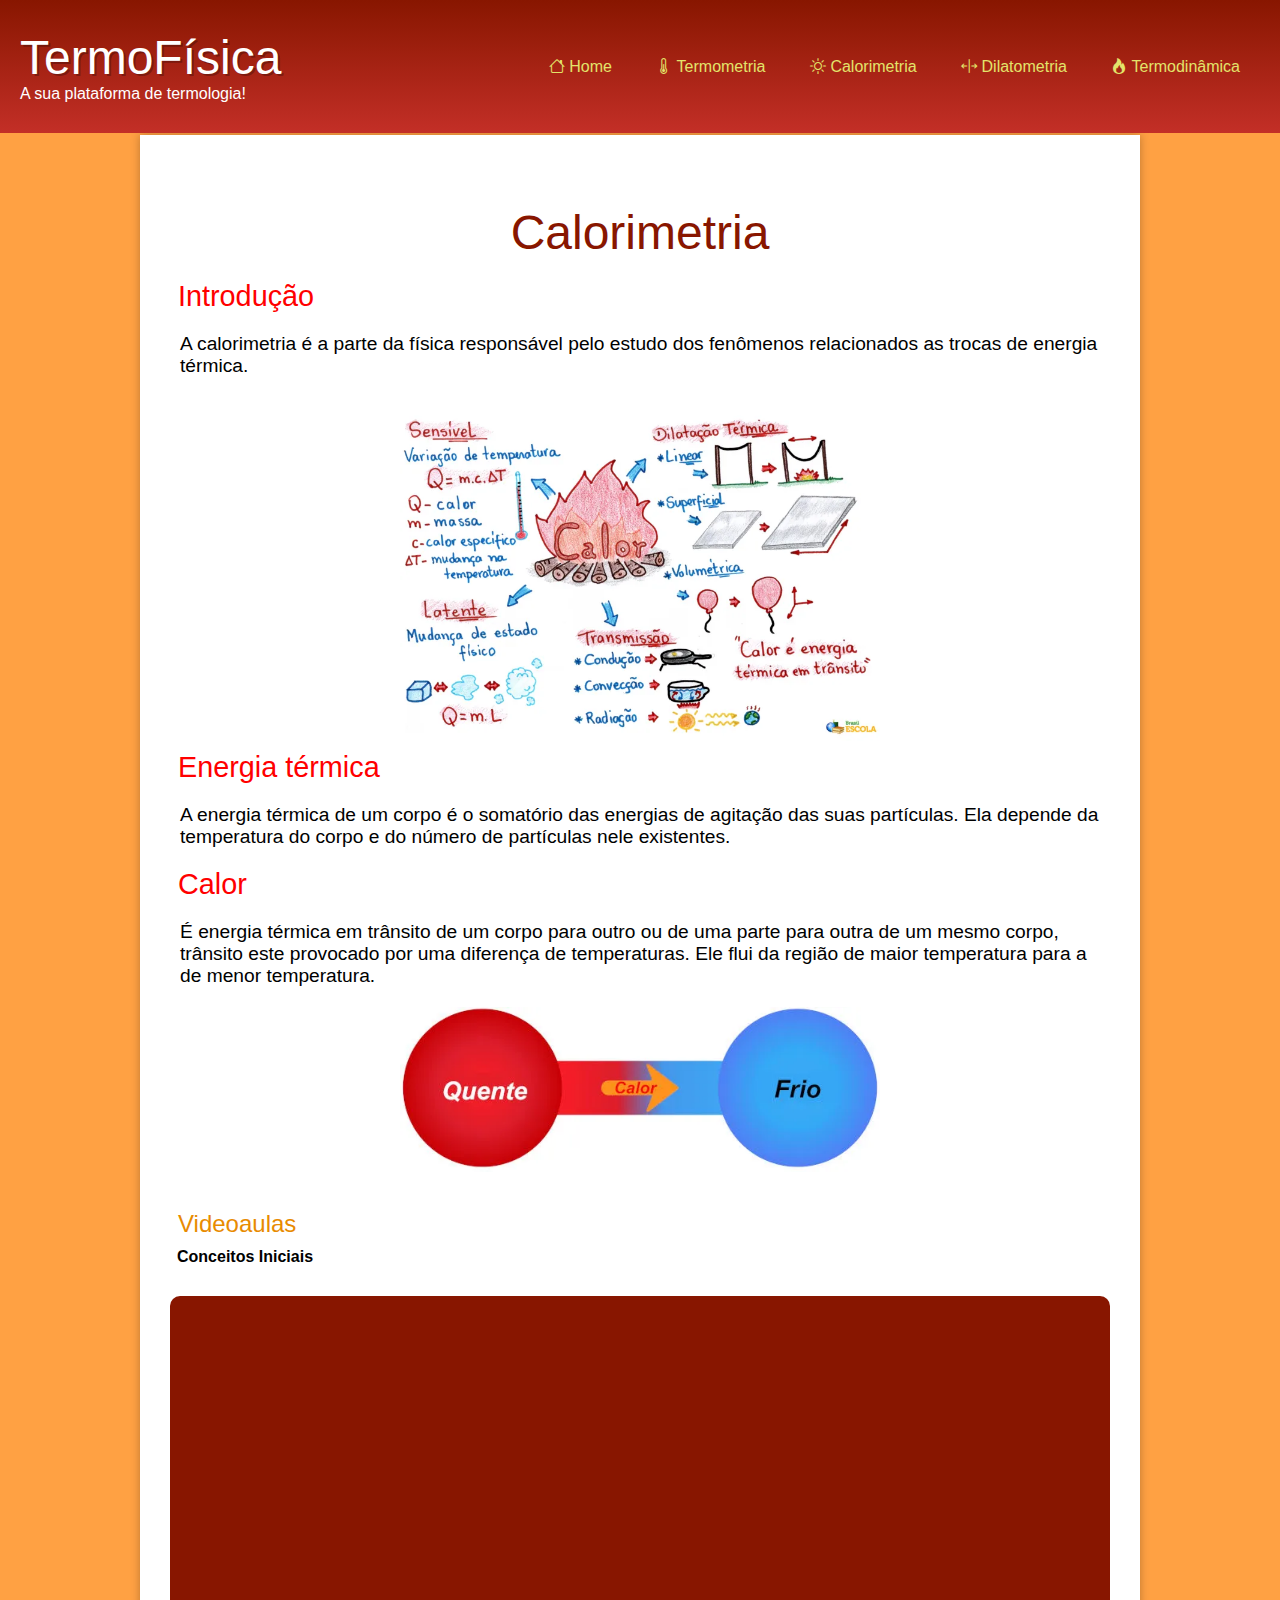
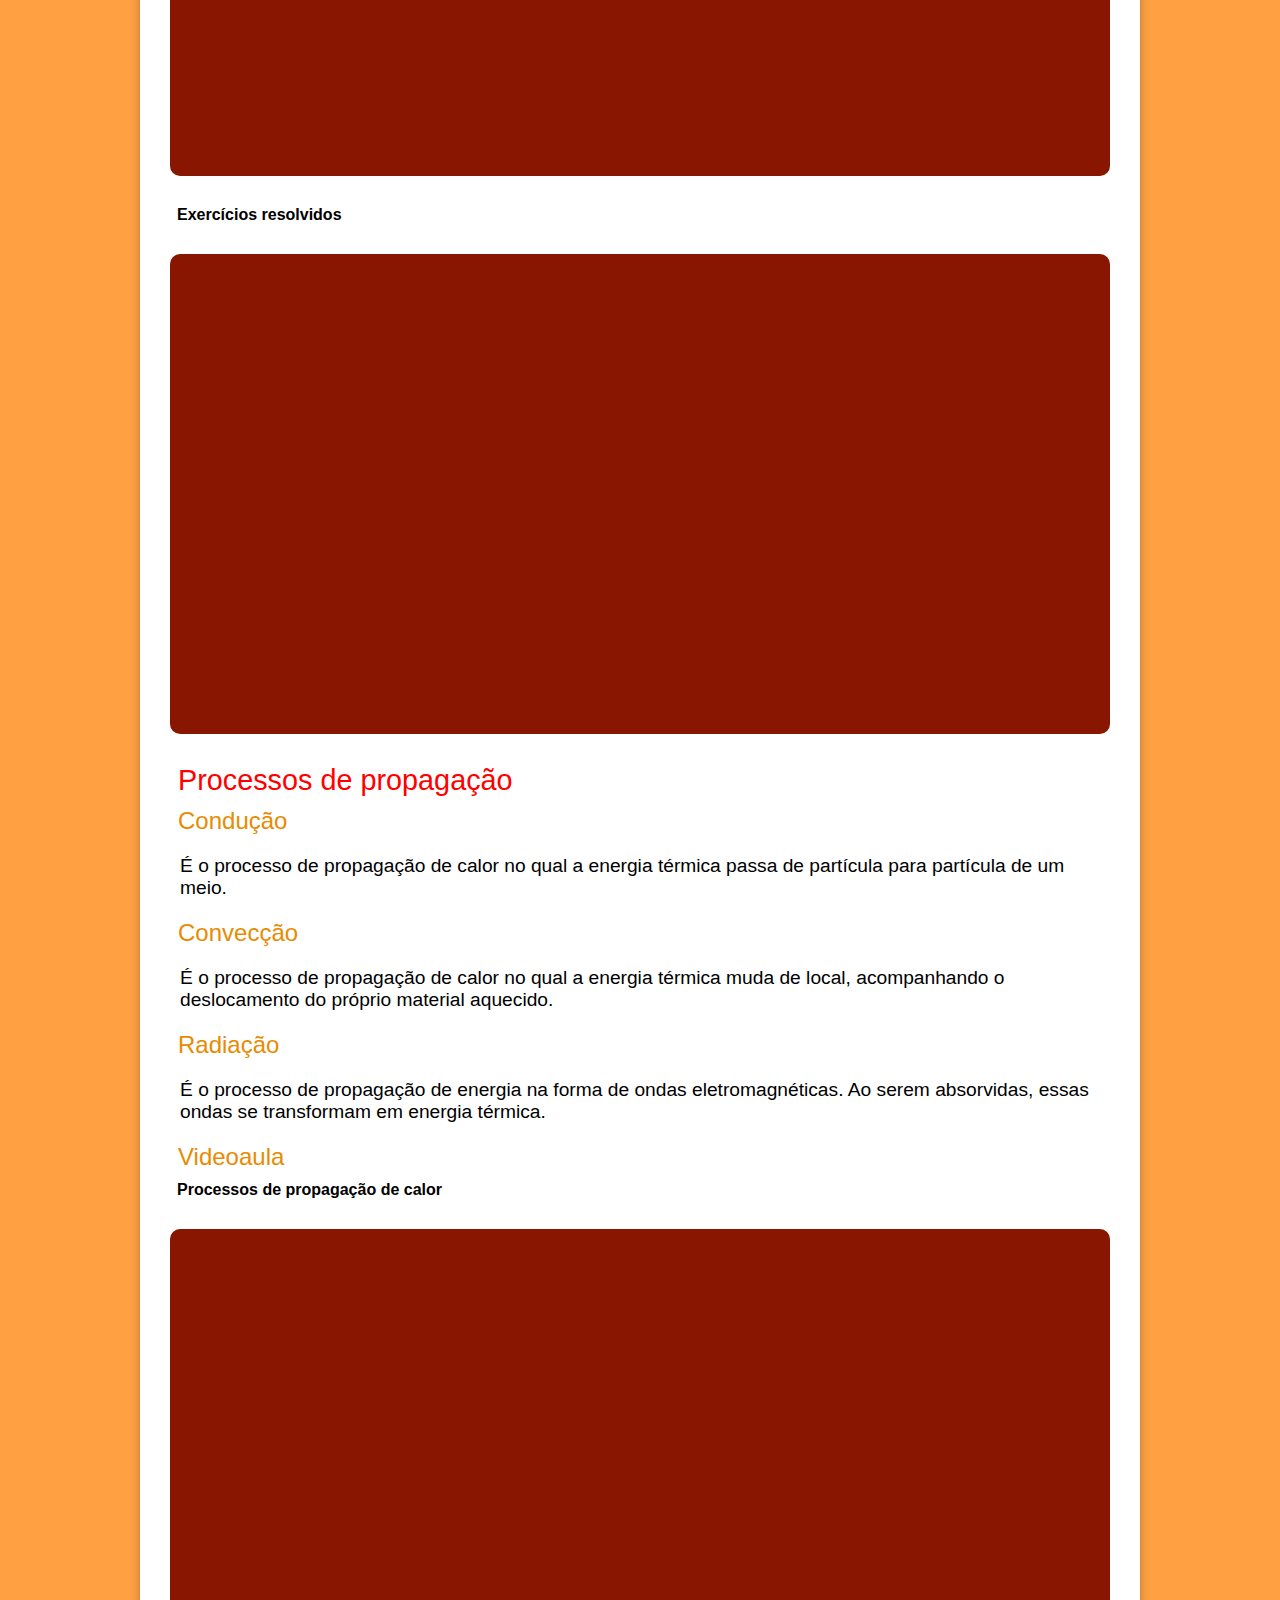
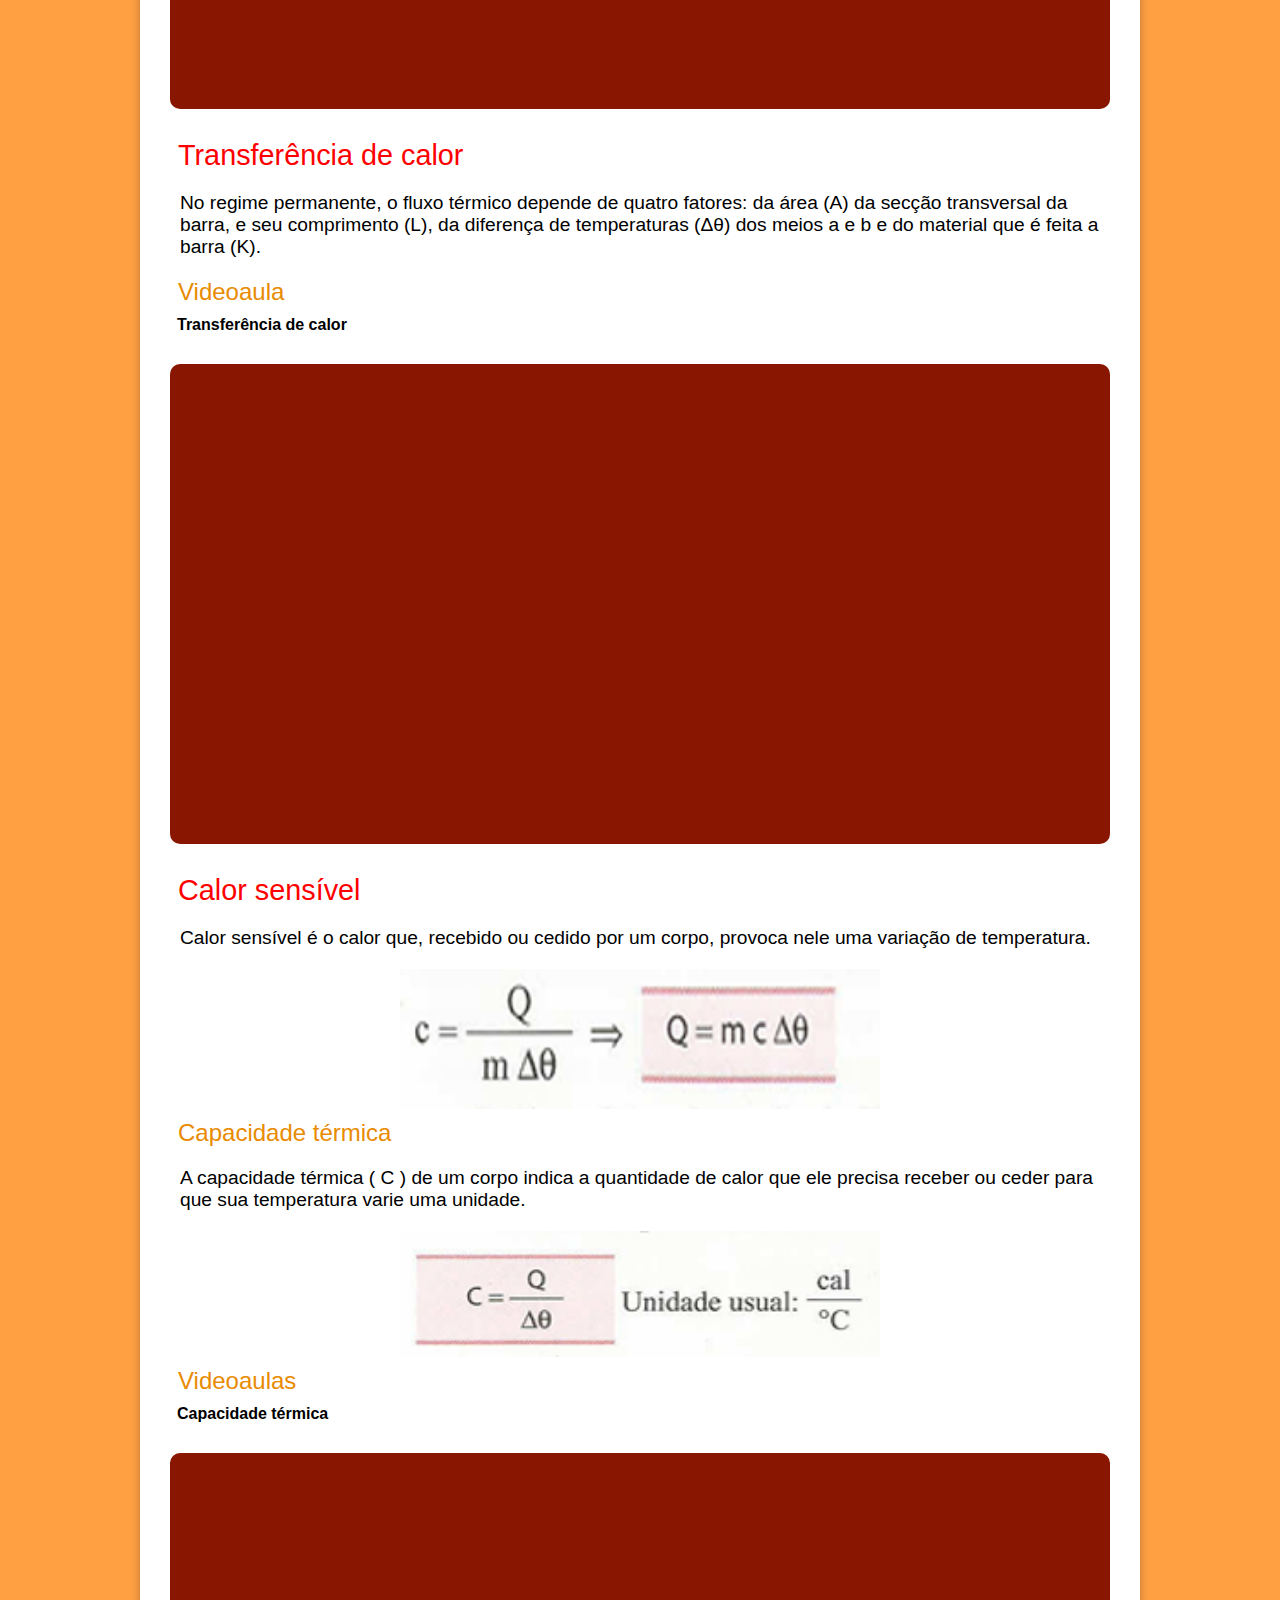
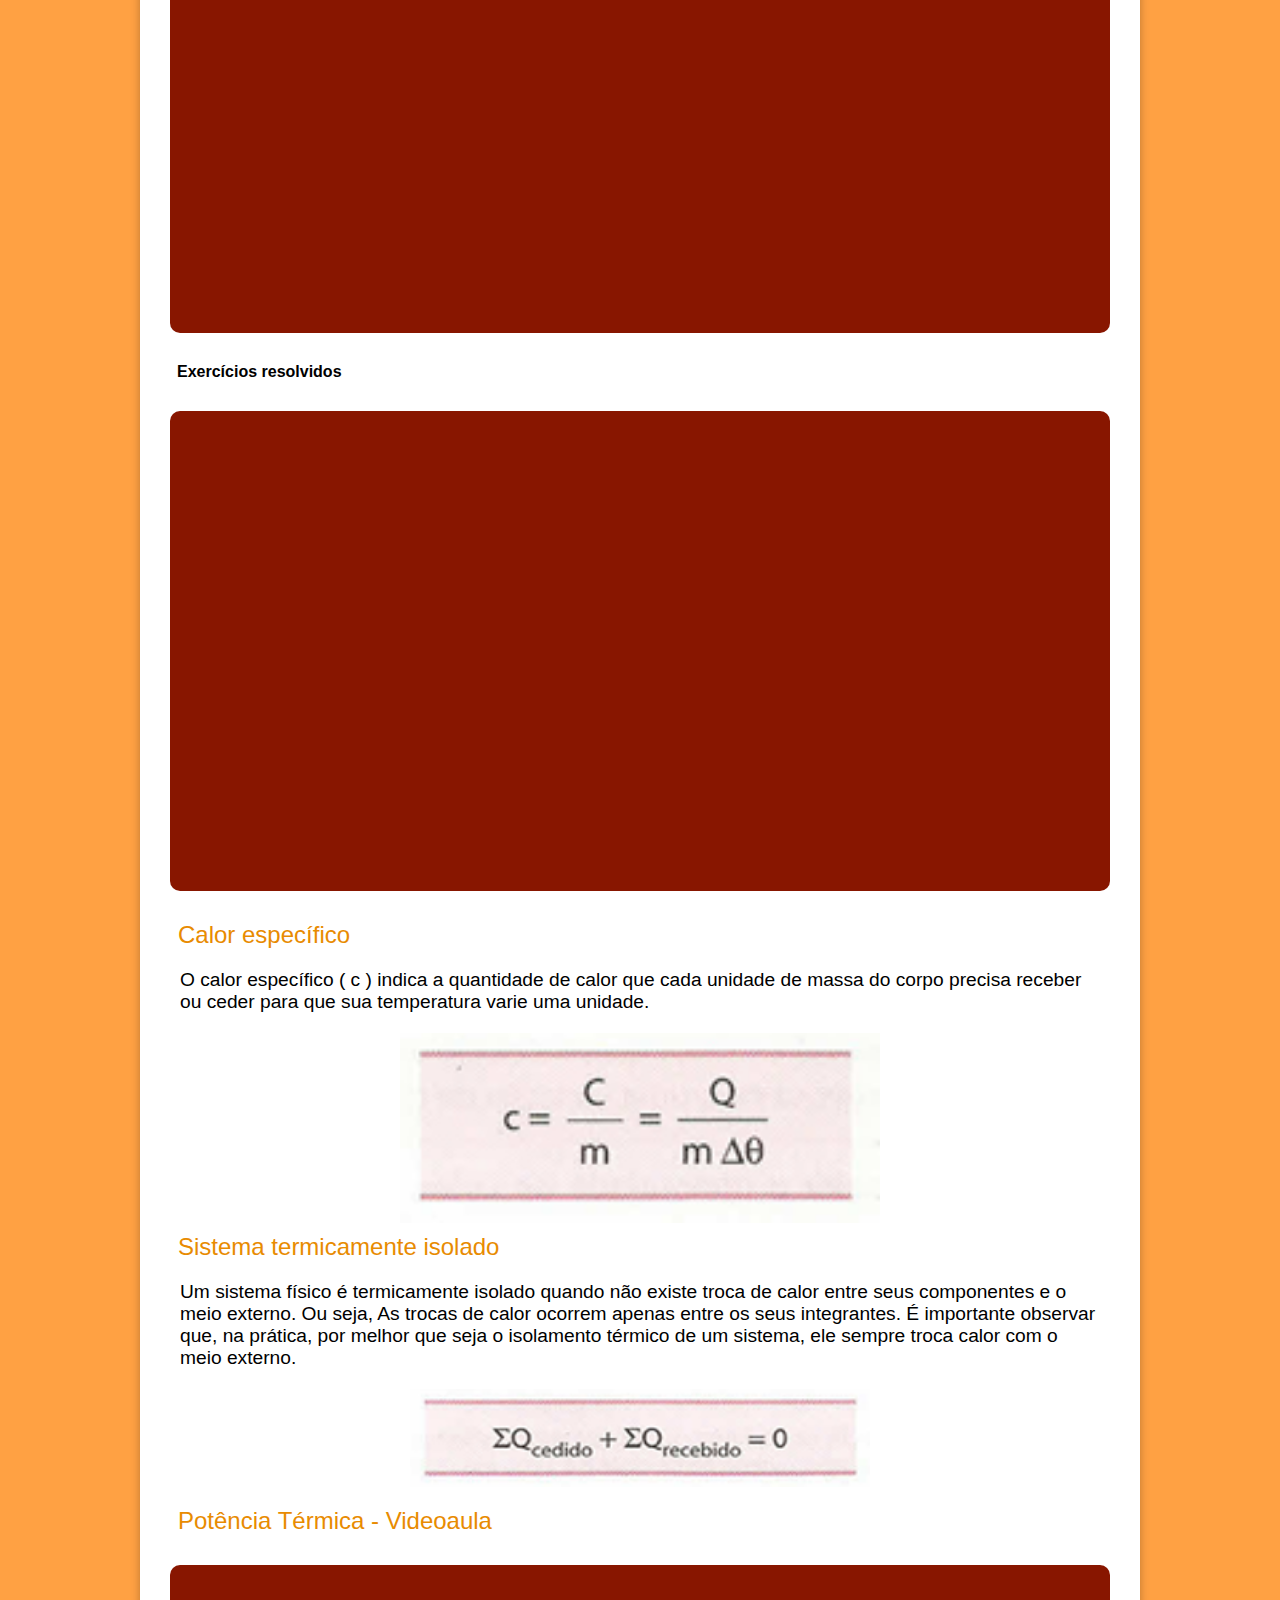
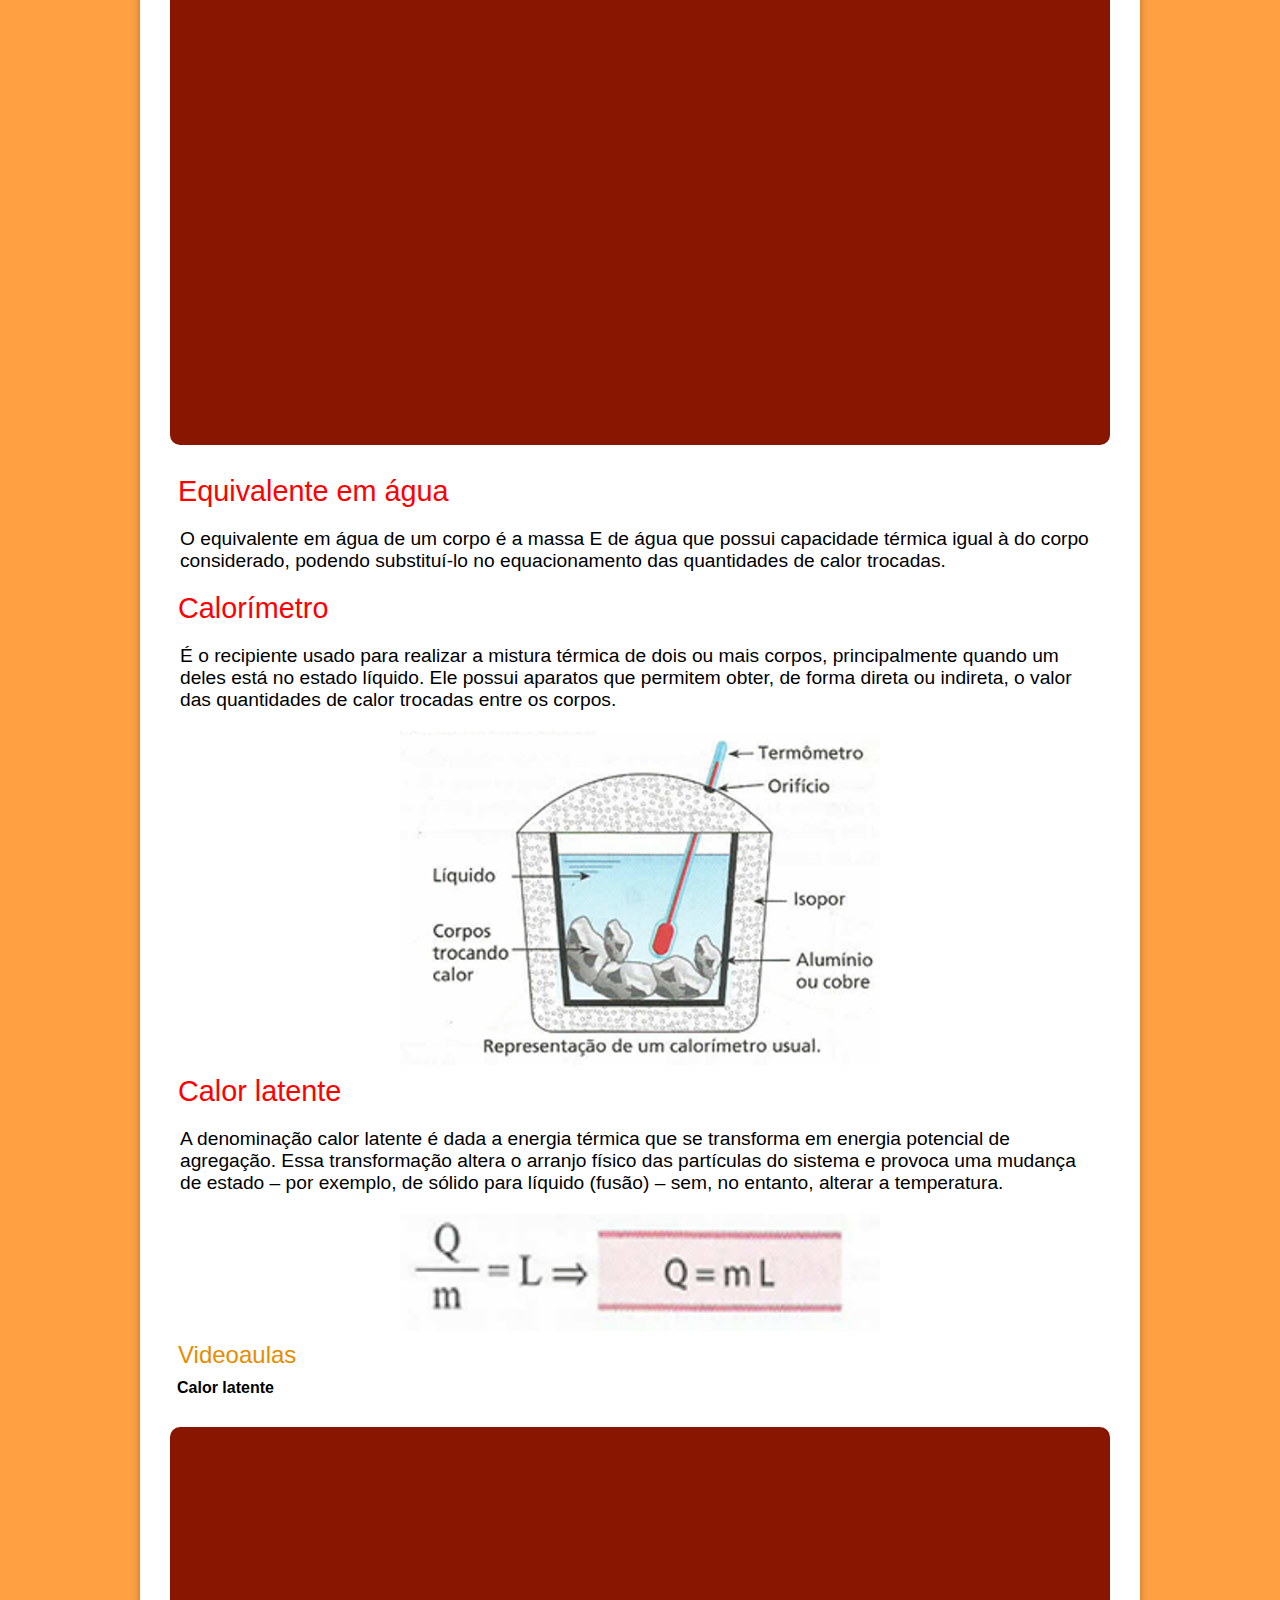
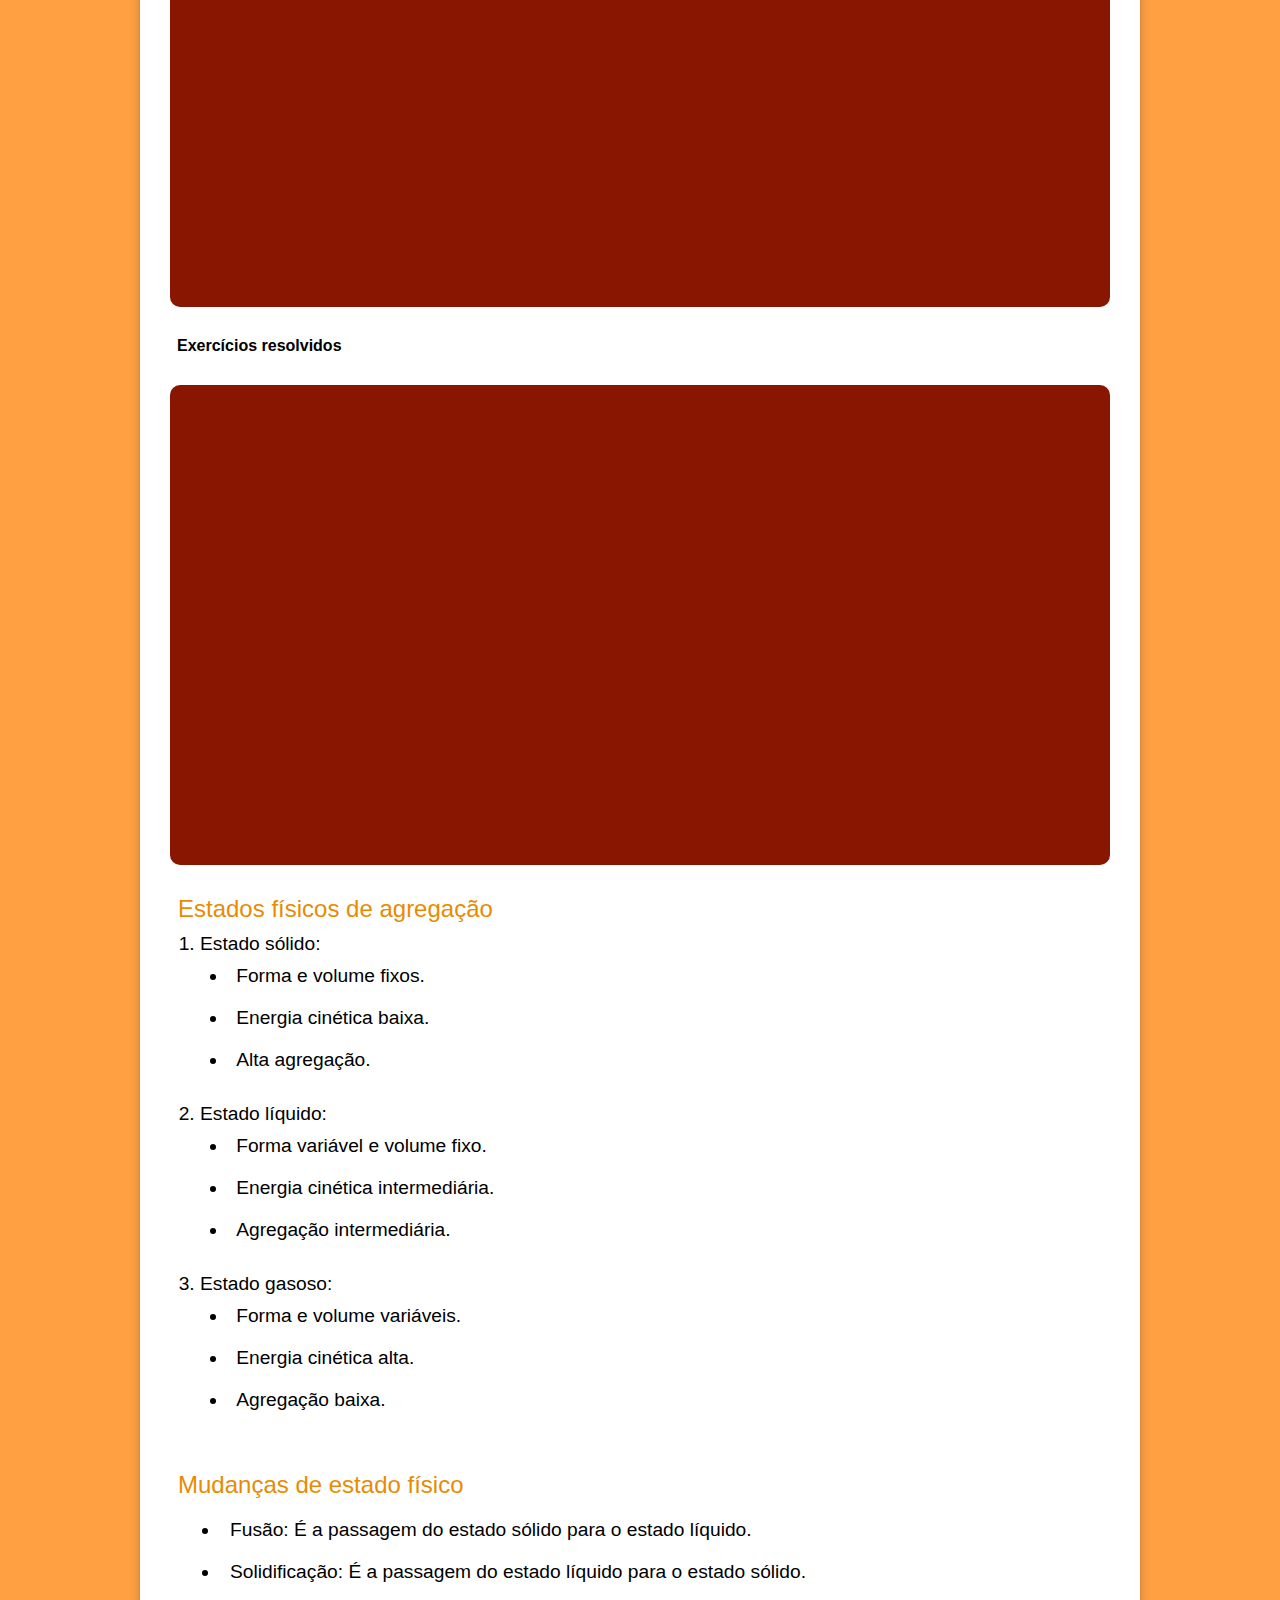
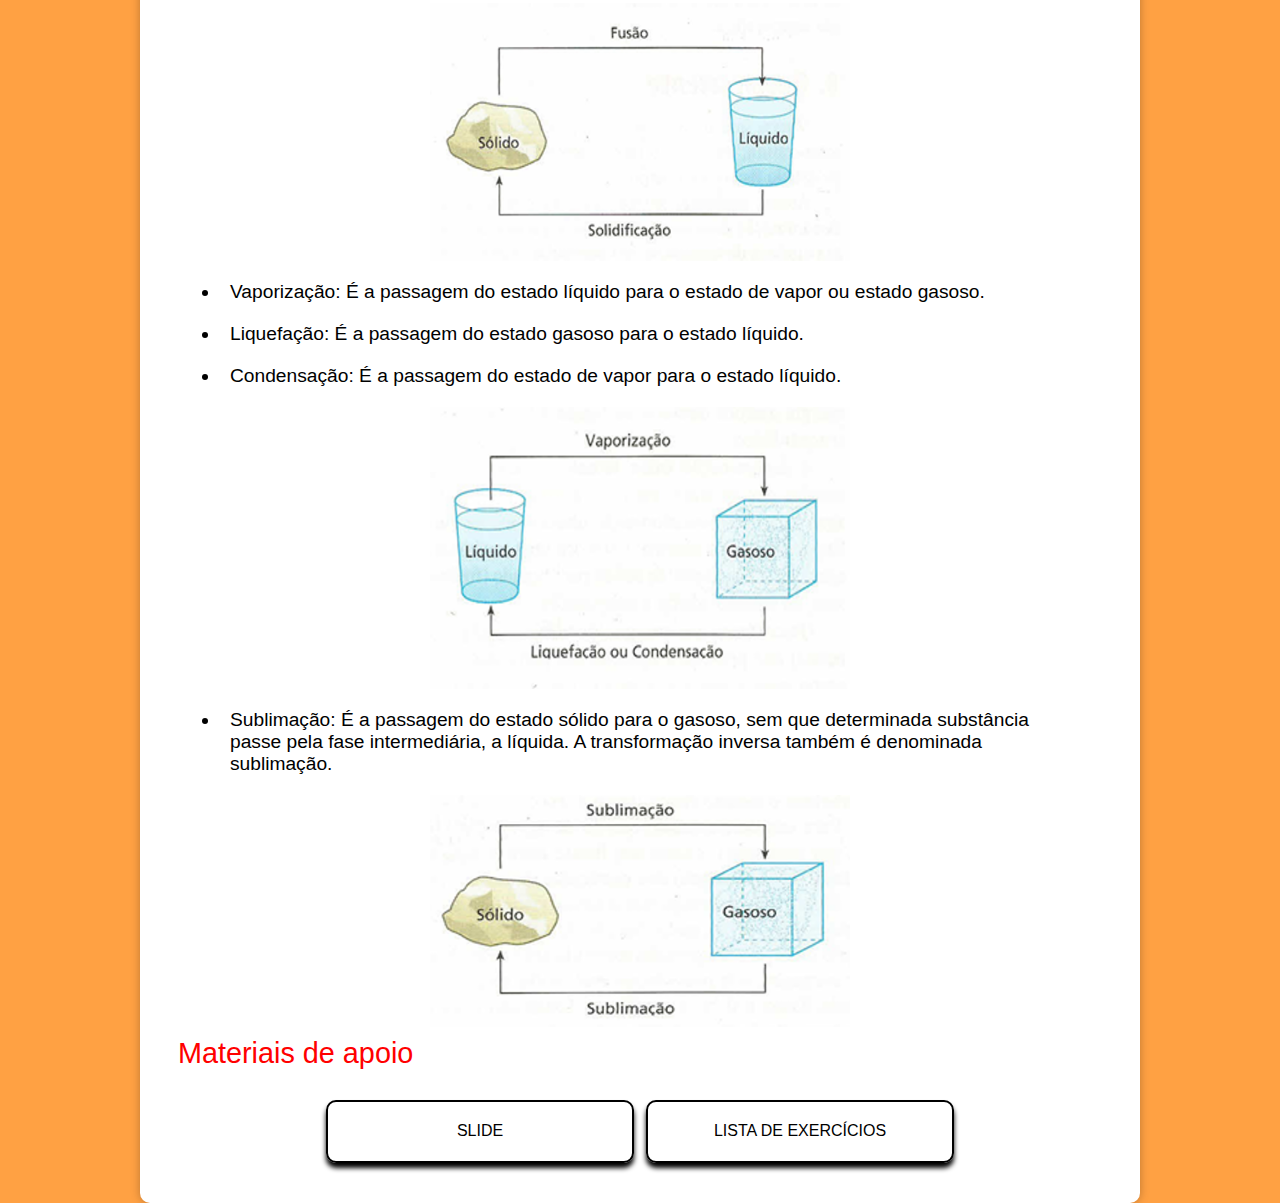
<file: paginas/calorimetria.html>
<!DOCTYPE html>
<html lang="en">
<head>
    <meta charset="UTF-8">
    <meta name="viewport" content="width=device-width, initial-scale=1.0">
    <title>TermoFísica - Calorimetria</title>
    <link rel="stylesheet" href="../estilo/estilos.css">
    <link rel="stylesheet" href="../estilo/medias.css">
    <link rel="shortcut icon" href="../imagens/TermoFísica-Logo.png" type="image/x-icon">

    <link rel="stylesheet" href="https://cdn.jsdelivr.net/npm/bootstrap-icons@1.11.3/font/bootstrap-icons.min.css">
</head>
<body>
    <nav class="menuBar">
        <div>
            <h1>TermoFísica</h1>
            <p>A sua plataforma de termologia!</p>
        </div>
        <button class="btn-menu">Menu <span class="hamburguer"></span></button>
        <div class="options">
            <a href="../index.html">
                <span class="icon"><i class="bi bi-house"></i></i></span>
                <span class="txt-link">Home</span>
            </a>
    
            <a href="termometria.html">
                <span class="icon"><i class="bi bi-thermometer-half"></i></span>
                <span class="txt-link">Termometria</span>
            </a>
    
            <a href="calorimetria.html">
                <span class="icon"><i class="bi bi-sun"></i></i></span>
                <span class="txt-link">Calorimetria</span>
            </a>
            
            <a href="dilatometria.html">
                <span class="icon"><i class="bi bi-arrows-expand-vertical"></i></span>
                <span class="txt-link">Dilatometria</span>
            </a>
            
            <a href="termodinamica.html">
                <span class="icon"><i class="bi bi-fire"></i></i></span>
                <span class="txt-link">Termodinâmica</span>
            </a>
        </div>
    </nav>

    <div class="espaçamento"></div>
    
    <main>
        <article>
            <h1>Calorimetria</h1>

            <h2 >Introdução</h2>
            <p>A calorimetria é a parte da física responsável pelo estudo dos fenômenos relacionados as trocas de energia térmica.</p>
            <img src="../imagens/calorimetria/resumo-calorimetria.webp" alt="Mapa mental de Calorimetria">

            <h2>Energia térmica</h2>
            <p>A energia térmica de um corpo é o somatório das energias de agitação das suas partículas. Ela depende da temperatura do corpo e do número de partículas nele existentes.</p>

            <h2>Calor</h2>
            <p>É energia térmica em trânsito de um corpo para outro ou de uma parte para outra de um mesmo corpo, trânsito este provocado por uma diferença de temperaturas. Ele flui da região de maior temperatura para a de menor temperatura.</p>
            <img src="../imagens/calorimetria/trasmissão_de_calor.webp" alt="Exemplo de transmissão de calor"> <br>


            <h3>Videoaulas</h3>
            <h4>Conceitos Iniciais</h4>
            <div class="video"><iframe width="560" height="315" src="https://www.youtube.com/embed/hsjynlSYQI4?si=tbPPIoZVuoAu8LzZ" title="YouTube video player" frameborder="0" allow="accelerometer; autoplay; clipboard-write; encrypted-media; gyroscope; picture-in-picture; web-share" referrerpolicy="strict-origin-when-cross-origin" allowfullscreen></iframe></div>
            <h4>Exercícios resolvidos</h4>
            <div class="video"><iframe width="560" height="315" src="https://www.youtube.com/embed/1U7R5Z3IkSs?si=biU0Pep59ldiPz9u" title="YouTube video player" frameborder="0" allow="accelerometer; autoplay; clipboard-write; encrypted-media; gyroscope; picture-in-picture; web-share" referrerpolicy="strict-origin-when-cross-origin" allowfullscreen></iframe></div>

            <h2>Processos de propagação</h2>
            <h3>Condução</h3>
            <p>É o processo de propagação de calor no qual a energia térmica passa de partícula para partícula de um meio.</p>

            <h3>Convecção</h3>
            <p>É o processo de propagação de calor no qual a energia térmica muda de local, acompanhando o deslocamento do próprio material aquecido.</p>

            <h3>Radiação</h3>
            <p>É o processo de propagação de energia na forma de ondas eletromagnéticas. Ao serem absorvidas, essas ondas se transformam em energia térmica.</p>


            <h3>Videoaula</h3>
            <h4>Processos de propagação de calor</h4>
            <div class="video"><iframe width="560" height="315" src="https://www.youtube.com/embed/NOj-IucfVHQ?si=gYLLo9EZaYbMYI5Z" title="YouTube video player" frameborder="0" allow="accelerometer; autoplay; clipboard-write; encrypted-media; gyroscope; picture-in-picture; web-share" referrerpolicy="strict-origin-when-cross-origin" allowfullscreen></iframe></div>

            <h2>Transferência de calor</h2>
            <p>No regime permanente, o fluxo térmico depende de quatro fatores: da área (A) da secção transversal da barra, e seu comprimento (L), da diferença de temperaturas (&Delta;θ) dos meios a e b e do material que é feita a barra (K).</p>

            <h3>Videoaula</h3>
            <h4>Transferência de calor</h4>
            <div class="video"><iframe width="560" height="315" src="https://www.youtube.com/embed/1YusbhrSv4g?si=kwzopQsAV9_2hD4p" title="YouTube video player" frameborder="0" allow="accelerometer; autoplay; clipboard-write; encrypted-media; gyroscope; picture-in-picture; web-share" referrerpolicy="strict-origin-when-cross-origin" allowfullscreen></iframe></div>

            <h2>Calor sensível</h2>
            <p>Calor sensível é o calor que, recebido ou cedido por um corpo, provoca nele uma variação de temperatura. </p>
            <img src="../imagens/calorimetria/calor_sensivel.png" alt="">

            <h3>Capacidade térmica</h3>
            <p>A capacidade térmica ( C ) de um corpo indica a quantidade de calor que ele precisa receber ou ceder para que sua temperatura varie uma unidade. </p>
            <img src="../imagens/calorimetria/capacidade_termica.png" alt="Fórmula da capacidade térmica">

            <h3>Videoaulas</h3>
            <h4>Capacidade térmica</h4>
            <div class="video"><iframe width="560" height="315" src="https://www.youtube.com/embed/PGIV4ythXPc?si=oc6_qVcIgFwHVom3" title="YouTube video player" frameborder="0" allow="accelerometer; autoplay; clipboard-write; encrypted-media; gyroscope; picture-in-picture; web-share" referrerpolicy="strict-origin-when-cross-origin" allowfullscreen></iframe></div>

            <h4>Exercícios resolvidos</h4>
            <div class="video"><iframe width="560" height="315" src="https://www.youtube.com/embed/PGIV4ythXPc?si=oc6_qVcIgFwHVom3" title="YouTube video player" frameborder="0" allow="accelerometer; autoplay; clipboard-write; encrypted-media; gyroscope; picture-in-picture; web-share" referrerpolicy="strict-origin-when-cross-origin" allowfullscreen></iframe></div>

            <h3>Calor específico</h3>
            <p>O calor específico ( c ) indica a quantidade de calor que cada unidade de massa do corpo precisa receber ou ceder para que sua temperatura varie uma unidade.</p>
            <img src="../imagens/calorimetria/calor_especifico.png" alt="Fórmula do calor específico">

            <h3>Sistema termicamente isolado</h3>
            <p>Um sistema físico é termicamente isolado quando não existe troca de calor entre seus componentes e o meio externo. Ou seja, As trocas de calor ocorrem apenas entre os seus integrantes. É importante observar que, na prática, por melhor que seja o isolamento térmico de um sistema, ele sempre troca calor com o meio externo.<p>
            <img src="../imagens/calorimetria/sis._termicamente_isolado.png" alt="Equação do sistema termicamente isolado">

            <h3>Potência Térmica - Videoaula</h3>
            <div class="video"><iframe width="560" height="315" src="https://www.youtube.com/embed/gAtGW9P6m84?si=aAr13VddTl-NdOBy" title="YouTube video player" frameborder="0" allow="accelerometer; autoplay; clipboard-write; encrypted-media; gyroscope; picture-in-picture; web-share" referrerpolicy="strict-origin-when-cross-origin" allowfullscreen></iframe></div>

            <h2>Equivalente em água</h2>
            <p>O equivalente em água de um corpo é a massa E de água que possui capacidade térmica igual à do corpo considerado, podendo substituí-lo no equacionamento das quantidades de calor trocadas.</p>

            <h2>Calorímetro</h2>
            <p>É o recipiente usado para realizar a mistura térmica de dois ou mais corpos, principalmente quando um deles está no estado líquido. Ele possui aparatos que permitem obter, de forma direta ou indireta, o valor das quantidades de calor trocadas entre os corpos.</p>
            <img src="../imagens/calorimetria/calorímetro.png" alt="Imagem de um calorímetro">

            <h2>Calor latente</h2>
            <p>A denominação calor latente é dada a energia térmica que se transforma em energia potencial de agregação. Essa transformação altera o arranjo físico das partículas do sistema e provoca uma mudança de estado – por exemplo, de sólido para líquido (fusão) – sem, no entanto, alterar a temperatura.</p>
            <img src="../imagens/calorimetria/calor_latente.png" alt="Cálculo do calor latente">

            <h3>Videoaulas</h3>
            <h4>Calor latente</h4>
            <div class="video"><iframe width="560" height="315" src="https://www.youtube.com/embed/op5vkU5srAM?si=j1J8JOnEr_f0uQZl" title="YouTube video player" frameborder="0" allow="accelerometer; autoplay; clipboard-write; encrypted-media; gyroscope; picture-in-picture; web-share" referrerpolicy="strict-origin-when-cross-origin" allowfullscreen></iframe></div>

            <h4>Exercícios resolvidos</h4>
            <div class="video"><iframe width="560" height="315" src="https://www.youtube.com/embed/1V6D7HCi-Fs?si=JowipDhAMP-F4waa" title="YouTube video player" frameborder="0" allow="accelerometer; autoplay; clipboard-write; encrypted-media; gyroscope; picture-in-picture; web-share" referrerpolicy="strict-origin-when-cross-origin" allowfullscreen></iframe></div>


            <h3>Estados físicos de agregação</h3>
            <div style="padding: 40px;  padding-top: 0px;">
                <ol style="font-size: 1.2em;">
                    <li>
                        Estado sólido: <ul style="list-style-position: inside; list-style-type: disc;" >
                            <li>Forma e volume fixos.</li>
                            <li>Energia cinética baixa.</li>
                            <li>Alta agregação.</li>
                        </ul>
                    </li> <br>

                    <li>
                        Estado líquido: <ul style="list-style-position: inside; list-style-type: disc;">
                            <li>Forma variável e volume fixo.</li>
                            <li>Energia cinética intermediária.</li>
                            <li>Agregação intermediária.</li>
                        </ul>
                    </li> <br>

                    <li>
                        Estado gasoso: <ul style="list-style-position: inside; list-style-type: disc;">
                            <li>Forma e volume variáveis.</li>
                            <li>Energia cinética alta.</li>
                            <li>Agregação baixa.</li>
                        </ul>
                    </li>
                </ol>
            </div>

            <h3>Mudanças de estado físico</h3>
            <ul>
                <li>Fusão: É a passagem do estado sólido para o estado líquido.</li>
                <li>Solidificação: É a passagem do estado líquido para o estado sólido.</li>
                <img src="../imagens/calorimetria/fusão_e_solidificação.png" alt="Fusão e solidificação">

                <li>Vaporização: É a passagem do estado líquido para o estado de vapor ou estado gasoso.</li>
                <li>Liquefação: É a passagem do estado gasoso para o estado líquido.</li>
                <li>Condensação: É a passagem do estado de vapor para o estado líquido.</li>
                <img src="../imagens/calorimetria/vaporização_liquefação_condensação.png" alt="Imagem do referido processo">

                <li>Sublimação: É a passagem do estado sólido para o gasoso, sem que determinada substância passe pela fase intermediária, a líquida. A transformação inversa também é denominada sublimação.</li>
                <img src="../imagens/calorimetria/sublumação.png" alt="Imagem de sublimação">

            </ul>

            <h2>Materiais de apoio</h2>
            <div  class="materiais" style="text-align: center; width: 50vw; margin: auto;">
                <a href="https://drive.google.com/drive/u/1/folders/1UgL2ZpgLZ2ejG32qPXFYPwOV0lHSYgou"><div class="botao">SLIDE</div></a>
                <a href="https://drive.google.com/drive/u/1/folders/1Z7sd71QIYxnN5xI0RKW-ncohNoE6YbSB"><div class="botao">LISTA DE EXERCÍCIOS</div></a>
            </div>
            
        </article>
    </main>
    
</body>
</html>
</file>
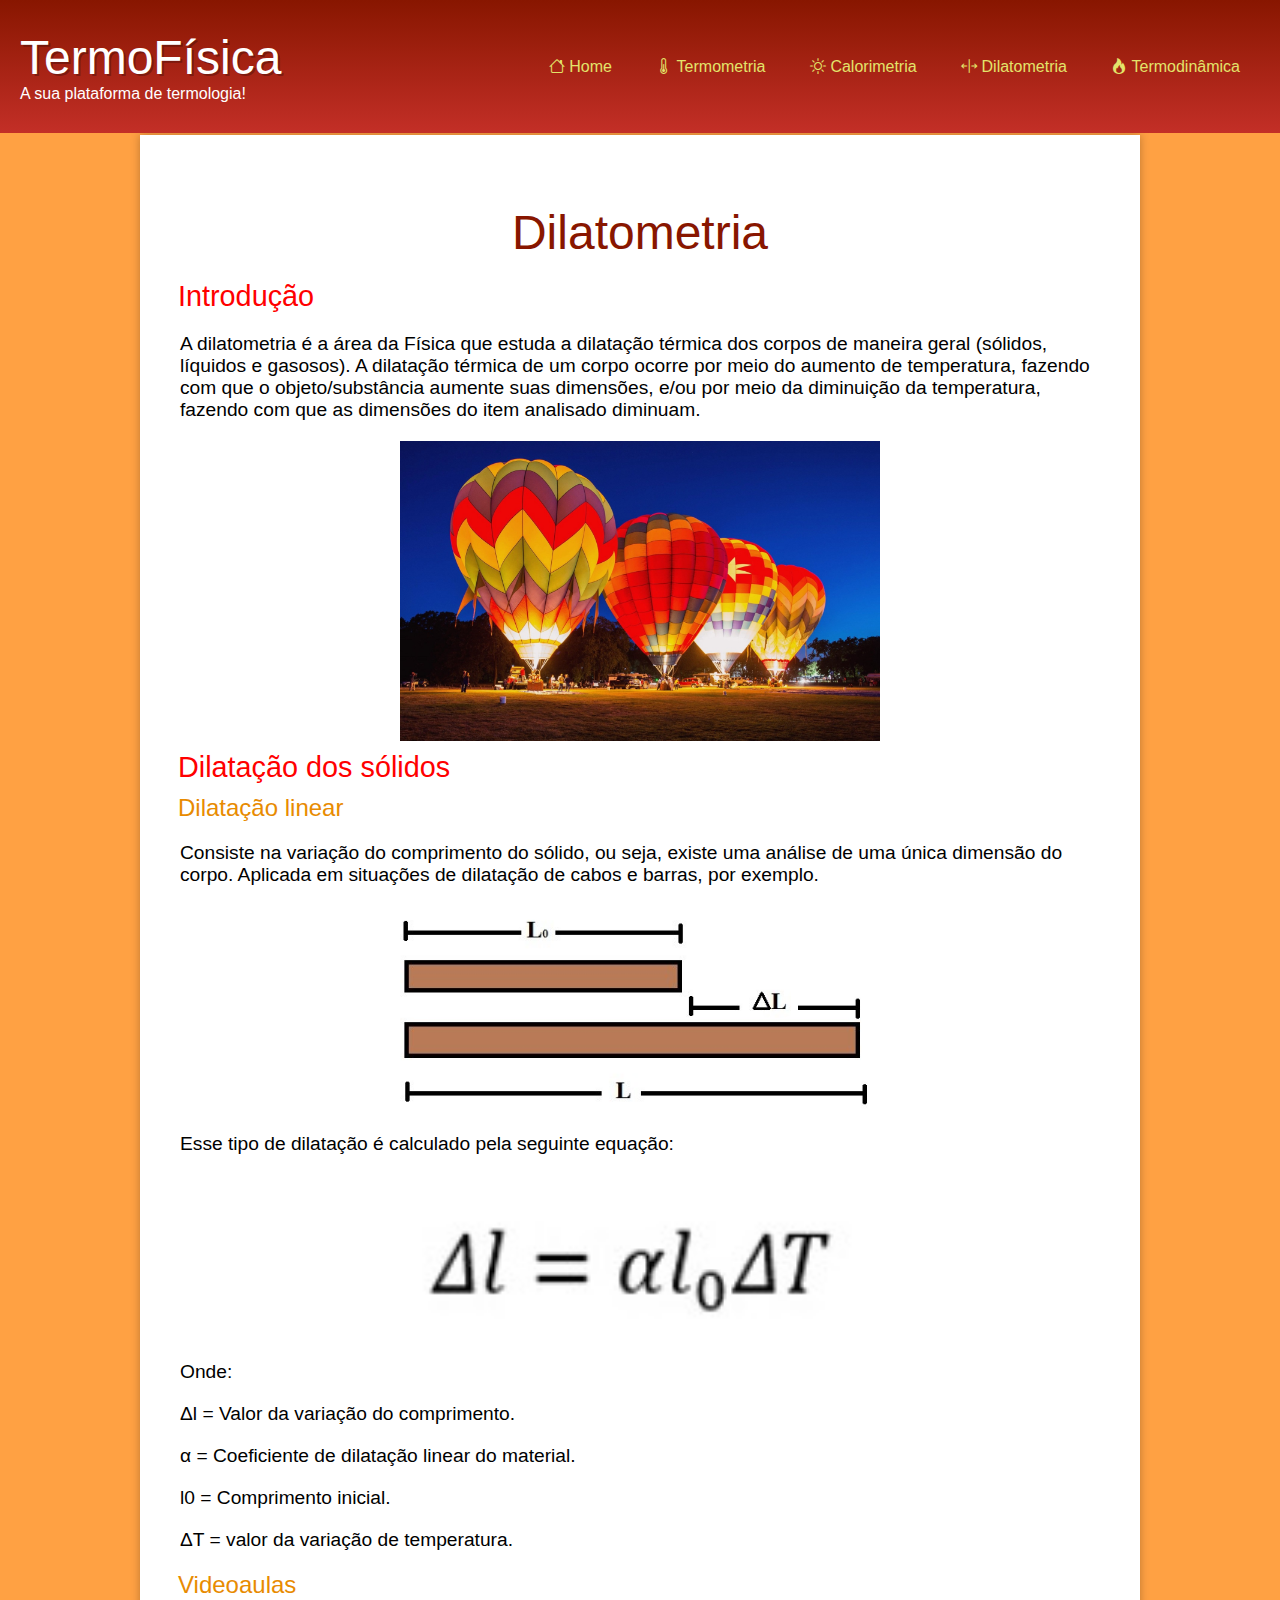
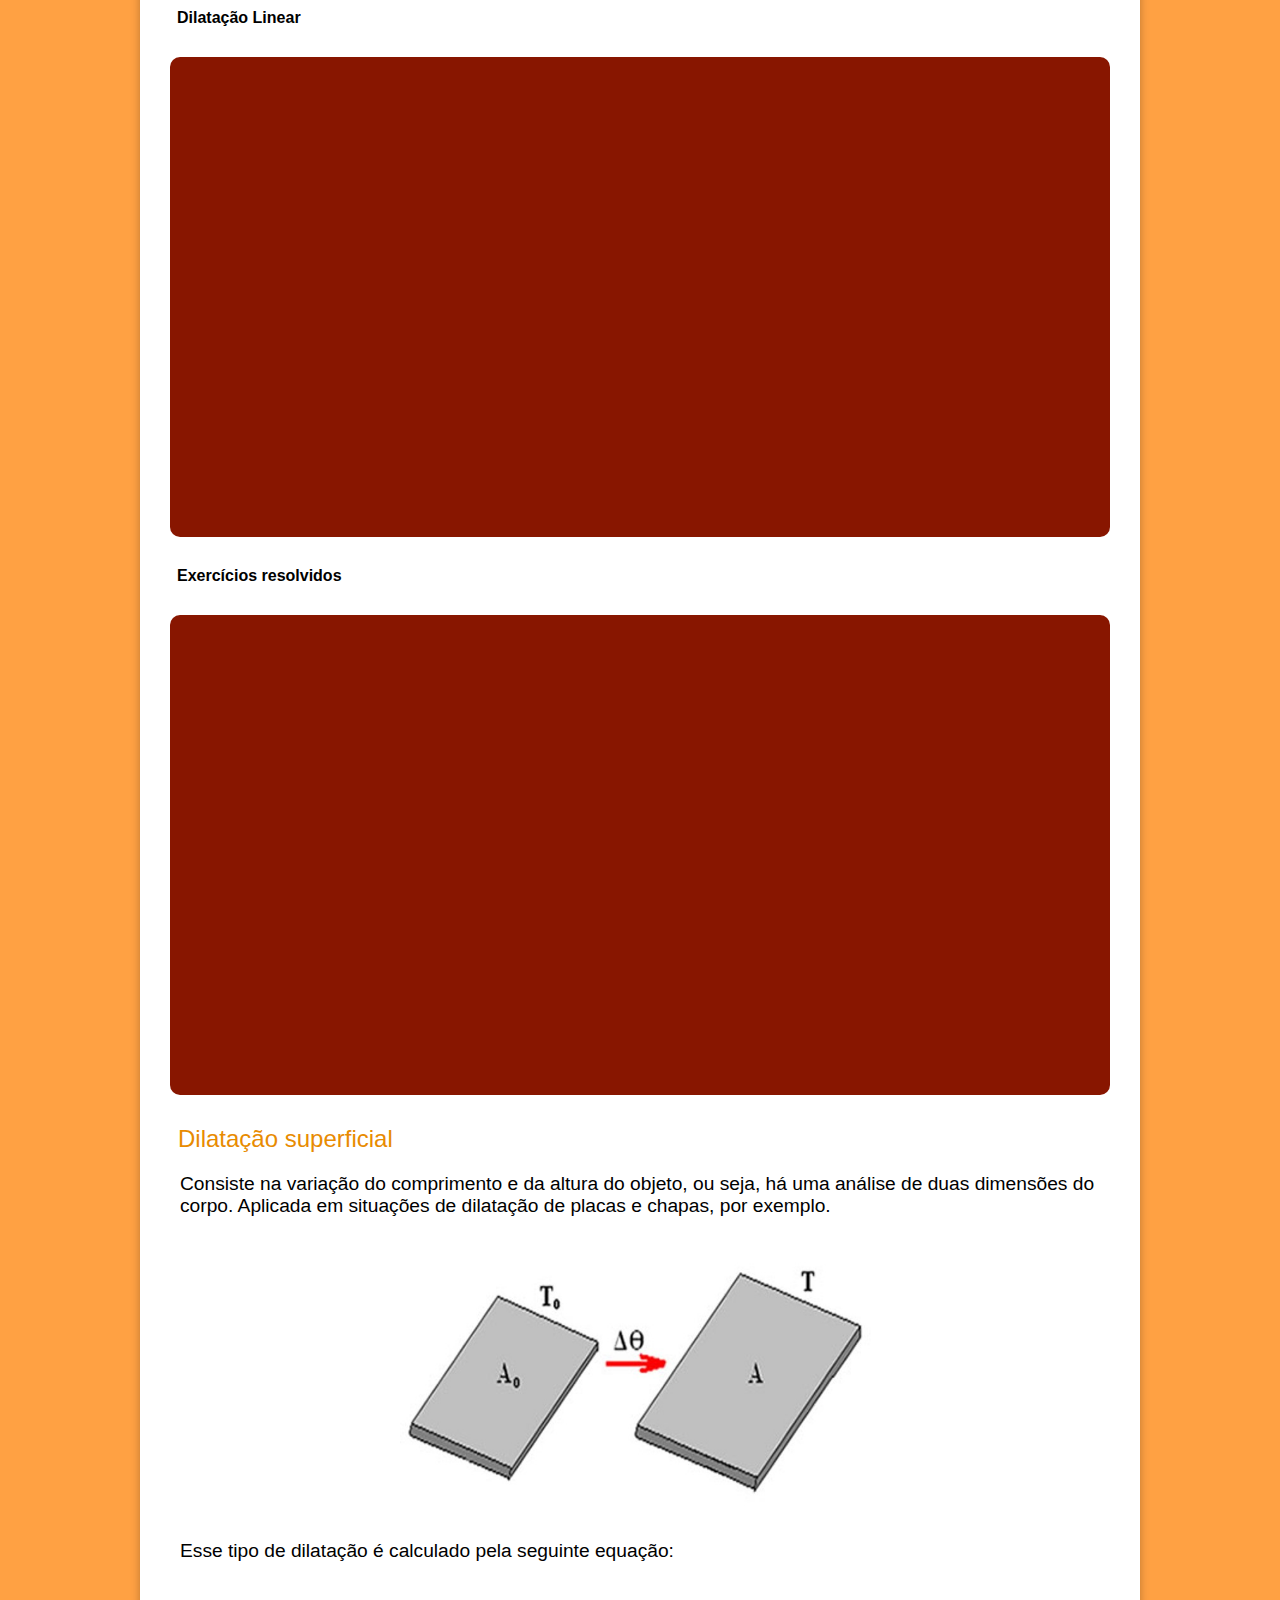
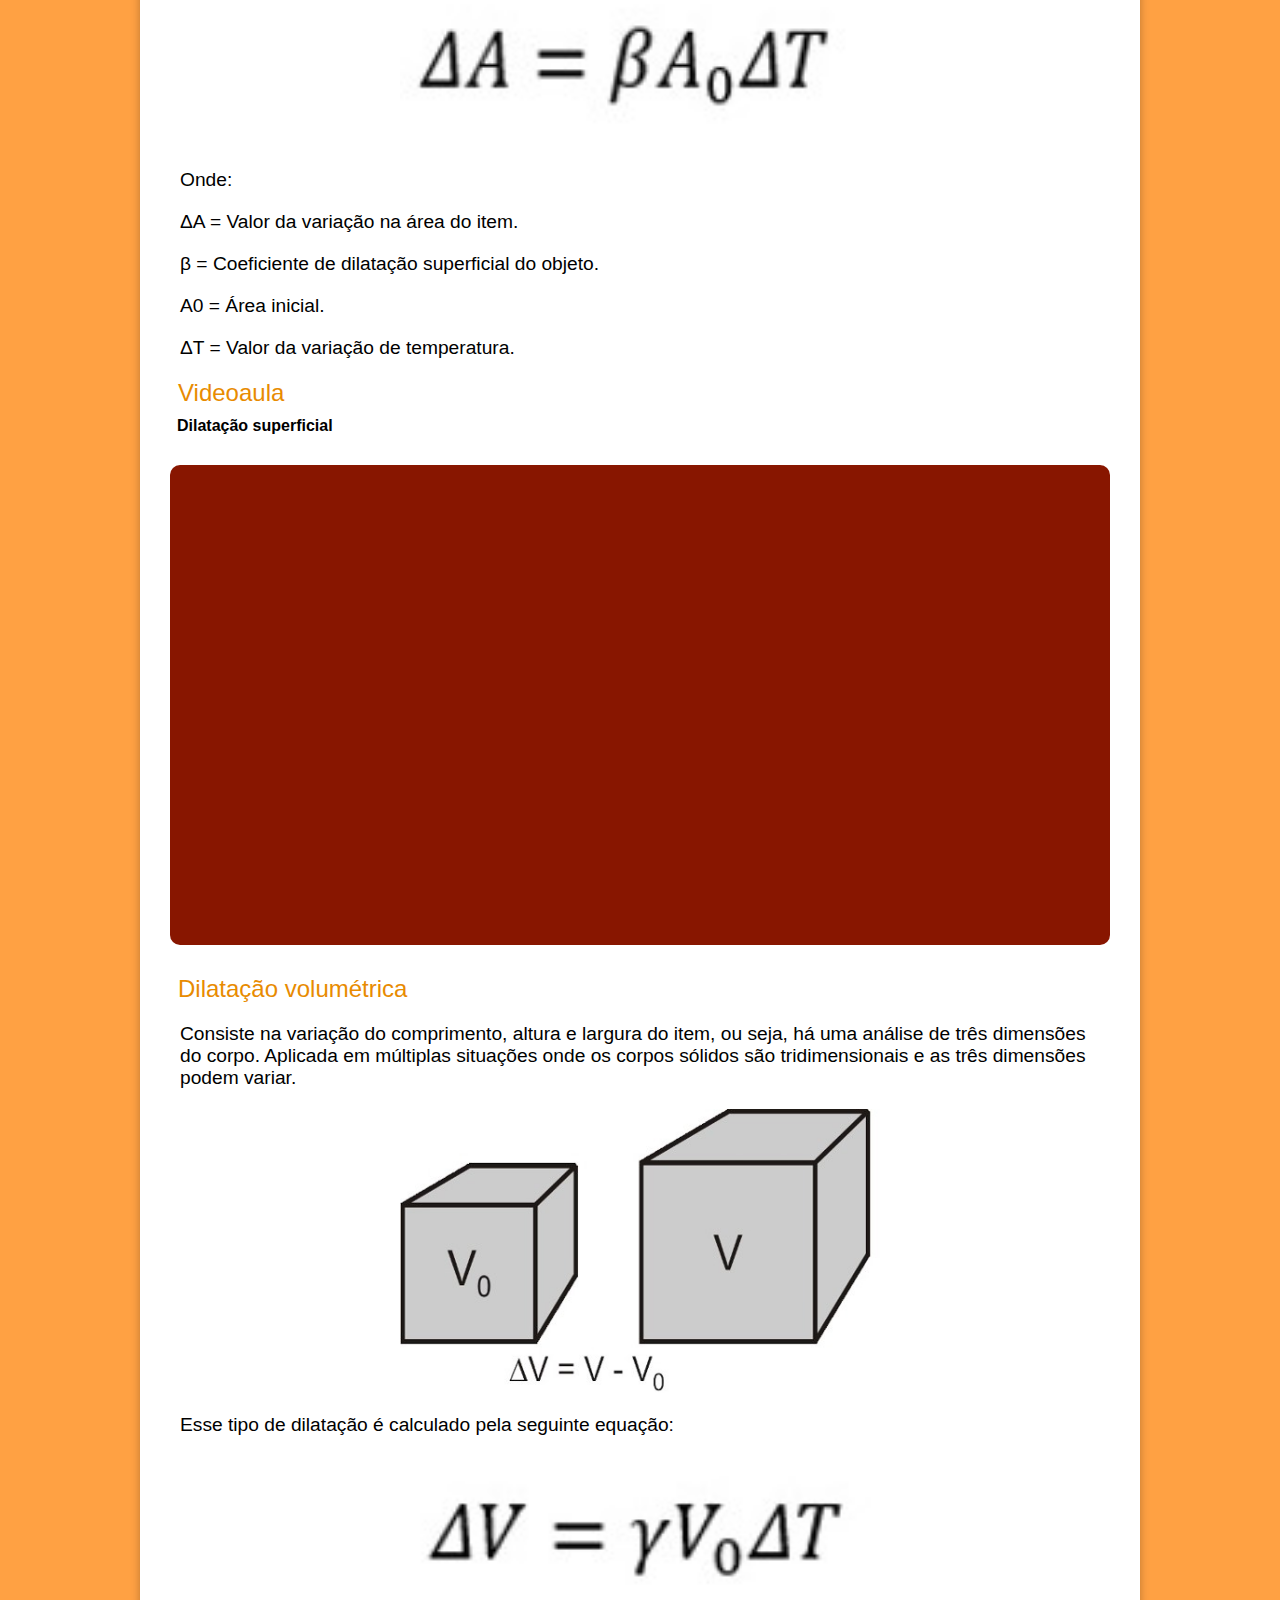
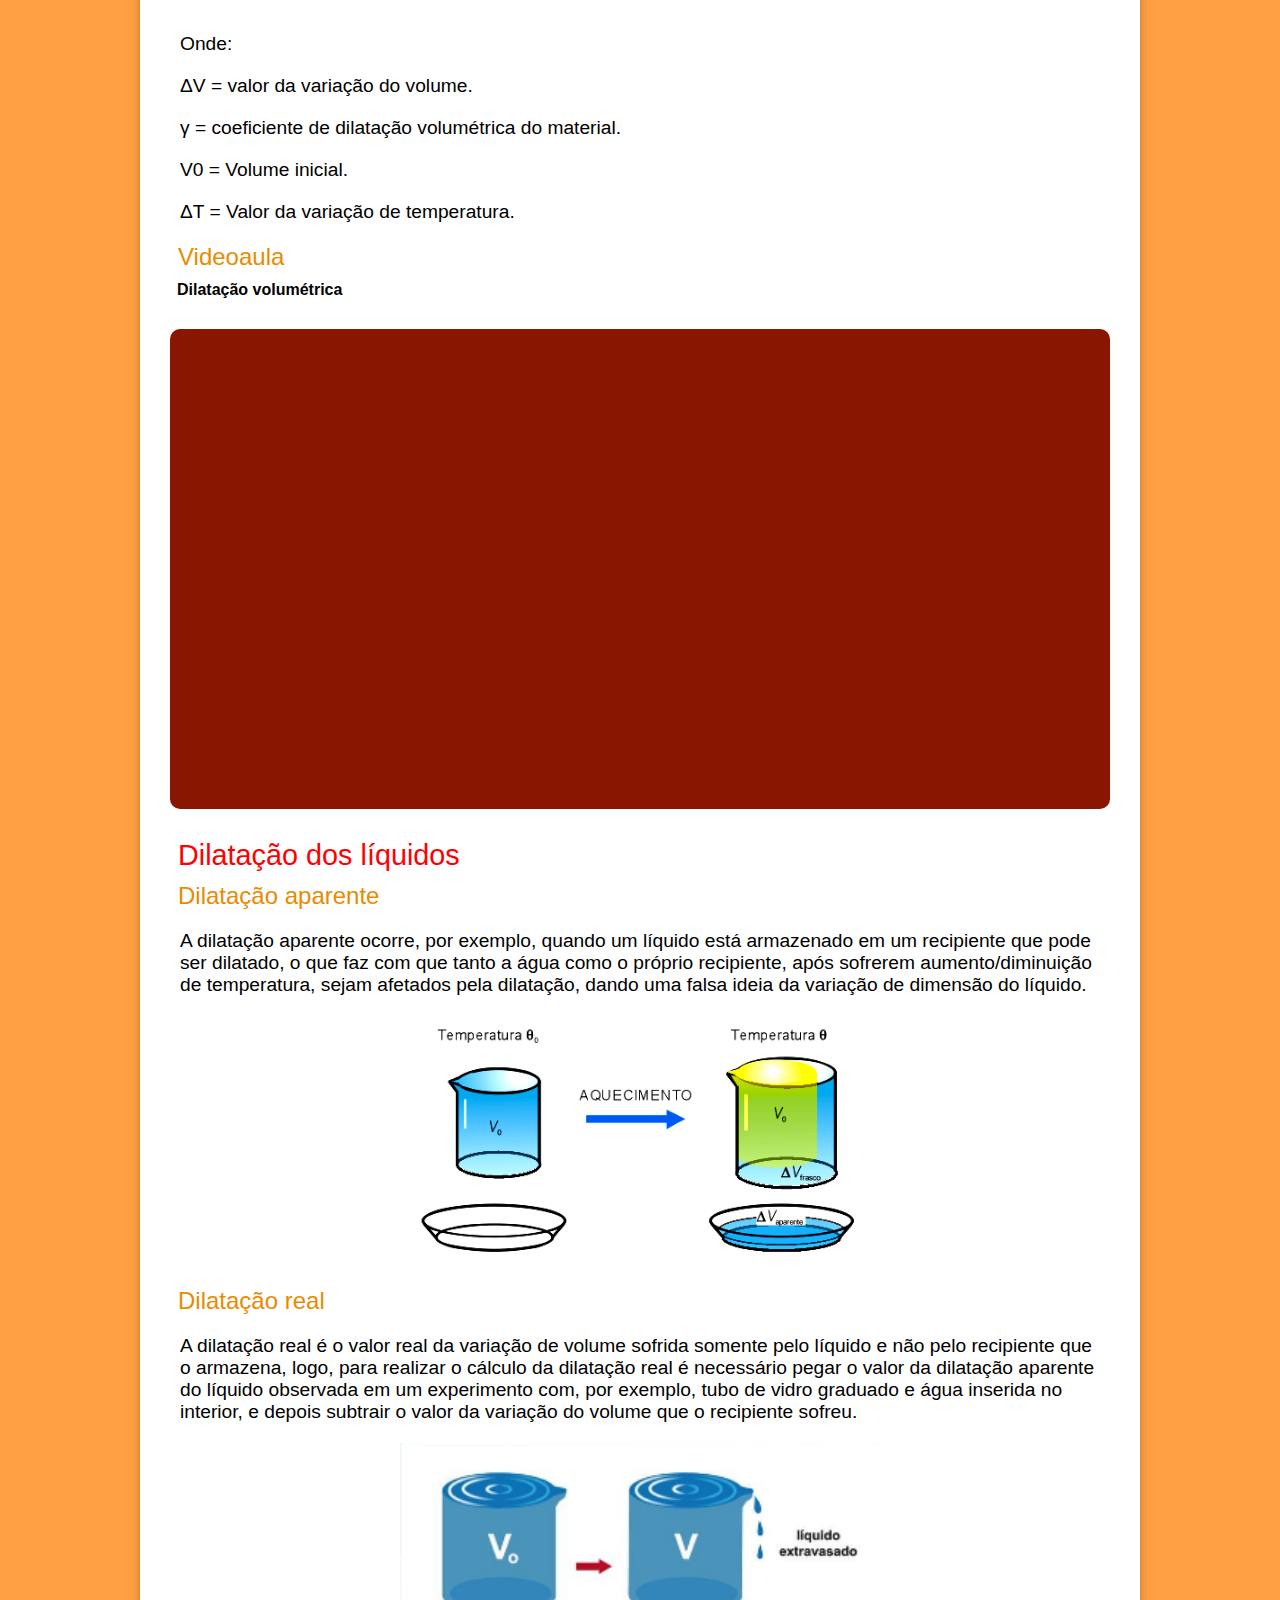
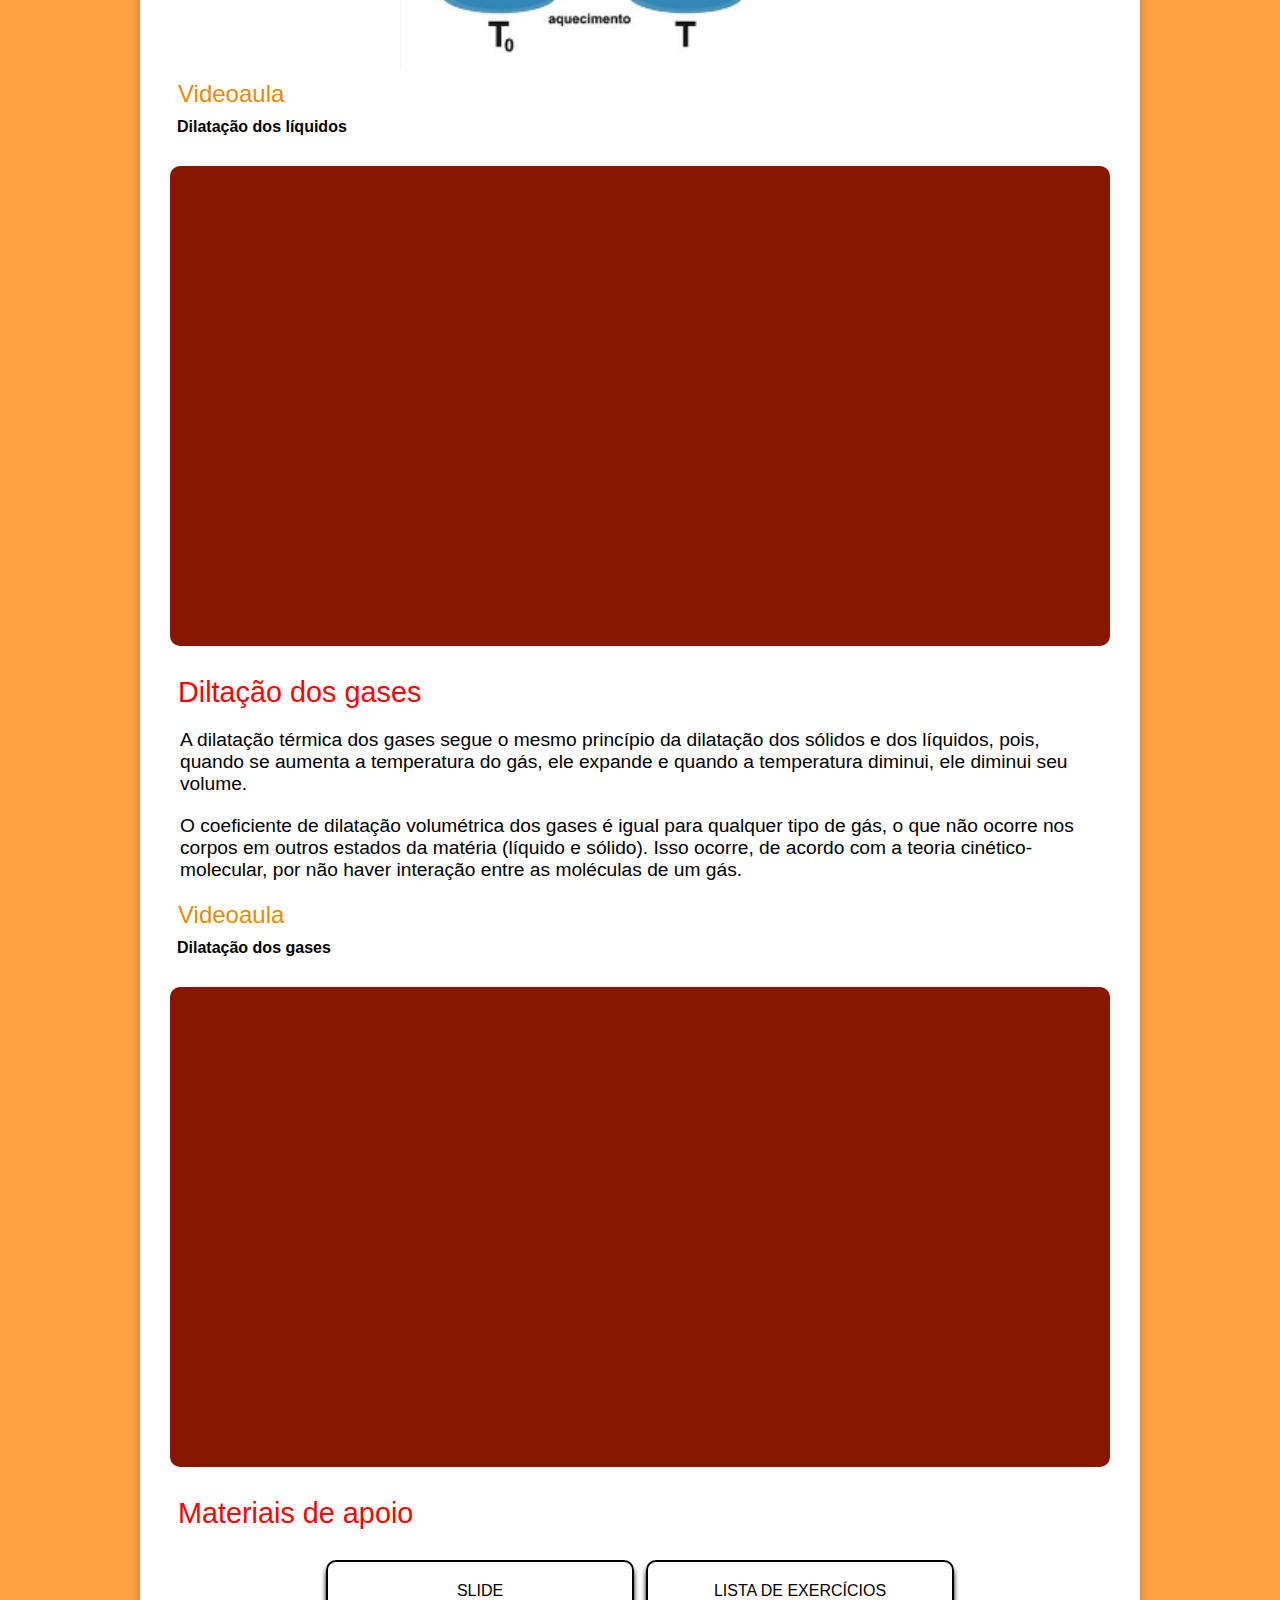
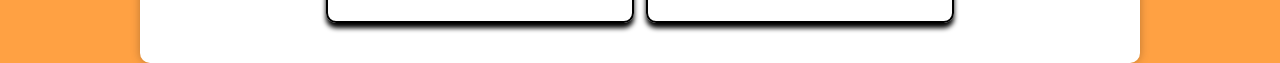
<file: paginas/dilatometria.html>
<!DOCTYPE html>
<html lang="en">
<head>
    <meta charset="UTF-8">
    <meta name="viewport" content="width=device-width, initial-scale=1.0">
    <title>TermoFísica - Dilatometria</title>
    <link rel="stylesheet" href="../estilo/estilos.css">
    <link rel="stylesheet" href="../estilo/medias.css">
    <link rel="shortcut icon" href="../imagens/TermoFísica-Logo.png" type="image/x-icon">

    <link rel="stylesheet" href="https://cdn.jsdelivr.net/npm/bootstrap-icons@1.11.3/font/bootstrap-icons.min.css">
    
</head>
<body>
    <nav class="menuBar">
        <div>
            <h1>TermoFísica</h1>
            <p>A sua plataforma de termologia!</p>
        </div>
        <button class="btn-menu">Menu <span class="hamburguer"></span></button>
        <div class="options">
            <a href="../index.html">
                <span class="icon"><i class="bi bi-house"></i></i></span>
                <span class="txt-link">Home</span>
            </a>
    
            <a href="termometria.html">
                <span class="icon"><i class="bi bi-thermometer-half"></i></span>
                <span class="txt-link">Termometria</span>
            </a>
    
            <a href="calorimetria.html">
                <span class="icon"><i class="bi bi-sun"></i></i></span>
                <span class="txt-link">Calorimetria</span>
            </a>
            
            <a href="dilatometria.html">
                <span class="icon"><i class="bi bi-arrows-expand-vertical"></i></span>
                <span class="txt-link">Dilatometria</span>
            </a>
            
            <a href="termodinamica.html">
                <span class="icon"><i class="bi bi-fire"></i></i></span>
                <span class="txt-link">Termodinâmica</span>
            </a>
        </div>
    </nav>

    <div class="espaçamento"></div>
    
    <main>
        <article>
            <h1>Dilatometria</h1>
            <h2 >Introdução</h2>
            <p>A dilatometria é a área da Física que estuda a dilatação térmica dos corpos de maneira geral (sólidos, líquidos e gasosos). A dilatação térmica de um corpo ocorre por meio do aumento de temperatura, fazendo com que o objeto/substância aumente suas dimensões, e/ou por meio da diminuição da temperatura, fazendo com que as dimensões do item analisado diminuam.</p>
            <img src="../imagens/dilatometria/dilatometria.jpeg" alt="Exemplo de aplicação da dilatometria">

            <h2>Dilatação dos sólidos</h2>
            <h3>Dilatação linear</h3>
            <p>Consiste na variação do comprimento do sólido, ou seja, existe uma análise de uma única dimensão do corpo. Aplicada em situações de dilatação de cabos e barras, por exemplo.</p>
            <img src="../imagens/dilatometria/dilatação_linear.jpg" alt="Exemplo de dilatação linear">
            <p>Esse tipo de dilatação é calculado pela seguinte equação:</p>
            <img src="../imagens/dilatometria/dilatação_linear_equação.jpg" alt="Equação da dilatação linear">
            <p>Onde:</p>
            <p>&Delta;l = Valor da variação do comprimento.</p>
            <p>&alpha; = Coeficiente de dilatação linear do material.</p>
            <p>l0 = Comprimento inicial.</p>
            <p>&Delta;T = valor da variação de temperatura.</p>

            <h3>Videoaulas</h3>
            <h4>Dilatação Linear</h4>
            <div class="video"><iframe width="560" height="315" src="https://www.youtube.com/embed/yoaMG4KVmzA?si=7kTTMS-wb0SJQd3-" title="YouTube video player" frameborder="0" allow="accelerometer; autoplay; clipboard-write; encrypted-media; gyroscope; picture-in-picture; web-share" referrerpolicy="strict-origin-when-cross-origin" allowfullscreen></iframe></div>
            <h4>Exercícios resolvidos</h4>
            <div class="video"><iframe width="560" height="315" src="https://www.youtube.com/embed/eZEtZKRZO-k?si=8bGHuUOrJVEKAJMU" title="YouTube video player" frameborder="0" allow="accelerometer; autoplay; clipboard-write; encrypted-media; gyroscope; picture-in-picture; web-share" referrerpolicy="strict-origin-when-cross-origin" allowfullscreen></iframe></div>

            <h3>Dilatação superficial</h3>
            <p>Consiste na variação do comprimento e da altura do objeto, ou seja, há uma análise de duas dimensões do corpo. Aplicada em situações de dilatação de placas e chapas, por exemplo.</p>
            <img src="../imagens/dilatometria/dilatação_superficial.jpg" alt="Exemplo de dilatação superficial">
            <p>Esse tipo de dilatação é calculado pela seguinte equação:</p>
            <img src="../imagens/dilatometria/dilatação_superficial_equação.jpg" alt="Equação da dilatação superficial">
            <p>Onde:</p>
            <p>&Delta;A = Valor da variação na área do item.</p>
            <p>&beta; = Coeficiente de dilatação superficial do objeto.</p>
            <p>A0 = Área inicial.</p>
            <p>&Delta;T = Valor da variação de temperatura.</p>

            <h3>Videoaula</h3>
            <h4>Dilatação superficial</h4>
            <div class="video"><iframe width="560" height="315" src="https://www.youtube.com/embed/Hl4r4zXOTc8?si=ZttdDETCcKJhzfYh" title="YouTube video player" frameborder="0" allow="accelerometer; autoplay; clipboard-write; encrypted-media; gyroscope; picture-in-picture; web-share" referrerpolicy="strict-origin-when-cross-origin" allowfullscreen></iframe></div>

            <h3>Dilatação volumétrica</h3>
            <p>Consiste na variação do comprimento, altura e largura do item, ou seja, há uma análise de três dimensões do corpo. Aplicada em múltiplas situações onde os corpos sólidos são tridimensionais e as três dimensões podem variar.</p>
            <img src="../imagens/dilatometria/dilatação_volumétrica.jpg" alt="Exemplo de dilatação volumétrica">
            <p>Esse tipo de dilatação é calculado pela seguinte equação:</p>
            <img src="../imagens/dilatometria/dilatação_volumétrica_equação.jpg" alt="Equação da dilatação volumétrica">
            <p>Onde:</p>
            <p>&Delta;V = valor da variação do volume.</p>
            <p>&gamma; = coeficiente de dilatação volumétrica do material.</p>
            <p>V0 = Volume inicial.</p>
            <p>&Delta;T = Valor da variação de temperatura.</p>

            <h3>Videoaula</h3>
            <h4>Dilatação volumétrica</h4>
            <div class="video"><iframe width="560" height="315" src="https://www.youtube.com/embed/smEr6AELC9Y?si=0utv7wrIq7Skq4a2" title="YouTube video player" frameborder="0" allow="accelerometer; autoplay; clipboard-write; encrypted-media; gyroscope; picture-in-picture; web-share" referrerpolicy="strict-origin-when-cross-origin" allowfullscreen></iframe></div>

            <h2>Dilatação dos líquidos</h2>

            <h3>Dilatação aparente</h3>
            <p>A dilatação aparente ocorre, por exemplo, quando um líquido está armazenado em um recipiente que pode ser dilatado, o que faz com que tanto a água como o próprio recipiente, após sofrerem aumento/diminuição de temperatura, sejam afetados pela dilatação, dando uma falsa ideia da variação de dimensão do líquido. </p>
            <img src="../imagens/dilatometria/dilatação_aparente.png" alt="Exemplo de dilatação aparente">

            <h3>Dilatação real</h3>
            <p>A dilatação real é o valor real da variação de volume sofrida somente pelo líquido e não pelo recipiente que o armazena, logo, para realizar o cálculo da dilatação real é necessário pegar o valor da dilatação aparente do líquido observada em um experimento com, por exemplo, tubo de vidro graduado e água inserida no interior, e depois subtrair o valor da variação do volume que o recipiente sofreu.</p>
            <img src="../imagens/dilatometria/dilatação_real.png" alt="Exemplo de dilatação real">

            <h3>Videoaula</h3>
            <h4>Dilatação dos líquidos</h4>
            <div class="video"><iframe width="560" height="315" src="https://www.youtube.com/embed/9GkFBsr3j3k?si=U1YbpWQagC6mLACX" title="YouTube video player" frameborder="0" allow="accelerometer; autoplay; clipboard-write; encrypted-media; gyroscope; picture-in-picture; web-share" referrerpolicy="strict-origin-when-cross-origin" allowfullscreen></iframe></div>

            <h2>Diltação dos gases</h2>
            <p>A dilatação térmica dos gases segue o mesmo princípio da dilatação dos sólidos e dos líquidos, pois, quando se aumenta a temperatura do gás, ele expande e quando a temperatura diminui, ele diminui seu volume.</p>
            <p>O coeficiente de dilatação volumétrica dos gases é igual para qualquer tipo de gás, o que não ocorre nos corpos em outros estados da matéria (líquido e sólido). Isso ocorre, de acordo com a teoria cinético-molecular, por não haver interação entre as moléculas de um gás.</p>

            <h3>Videoaula</h3>
            <h4>Dilatação dos gases</h4>
            <div class="video"><iframe width="560" height="315" src="https://www.youtube.com/embed/Eh9TSp8HciQ?si=yqOkwKRC0ZEHnI6P" title="YouTube video player" frameborder="0" allow="accelerometer; autoplay; clipboard-write; encrypted-media; gyroscope; picture-in-picture; web-share" referrerpolicy="strict-origin-when-cross-origin" allowfullscreen></iframe></div>

            <h2>Materiais de apoio</h2>
            <div  class="materiais" style="text-align: center; width: 50vw; margin: auto;">
                <a href="https://drive.google.com/drive/u/1/folders/1UgL2ZpgLZ2ejG32qPXFYPwOV0lHSYgou"><div class="botao">SLIDE</div></a>
                <a href="https://drive.google.com/drive/u/1/folders/1Z7sd71QIYxnN5xI0RKW-ncohNoE6YbSB"><div class="botao">LISTA DE EXERCÍCIOS</div></a>
            </div>
        </article>
    </main>

</body>
</html>
</file>
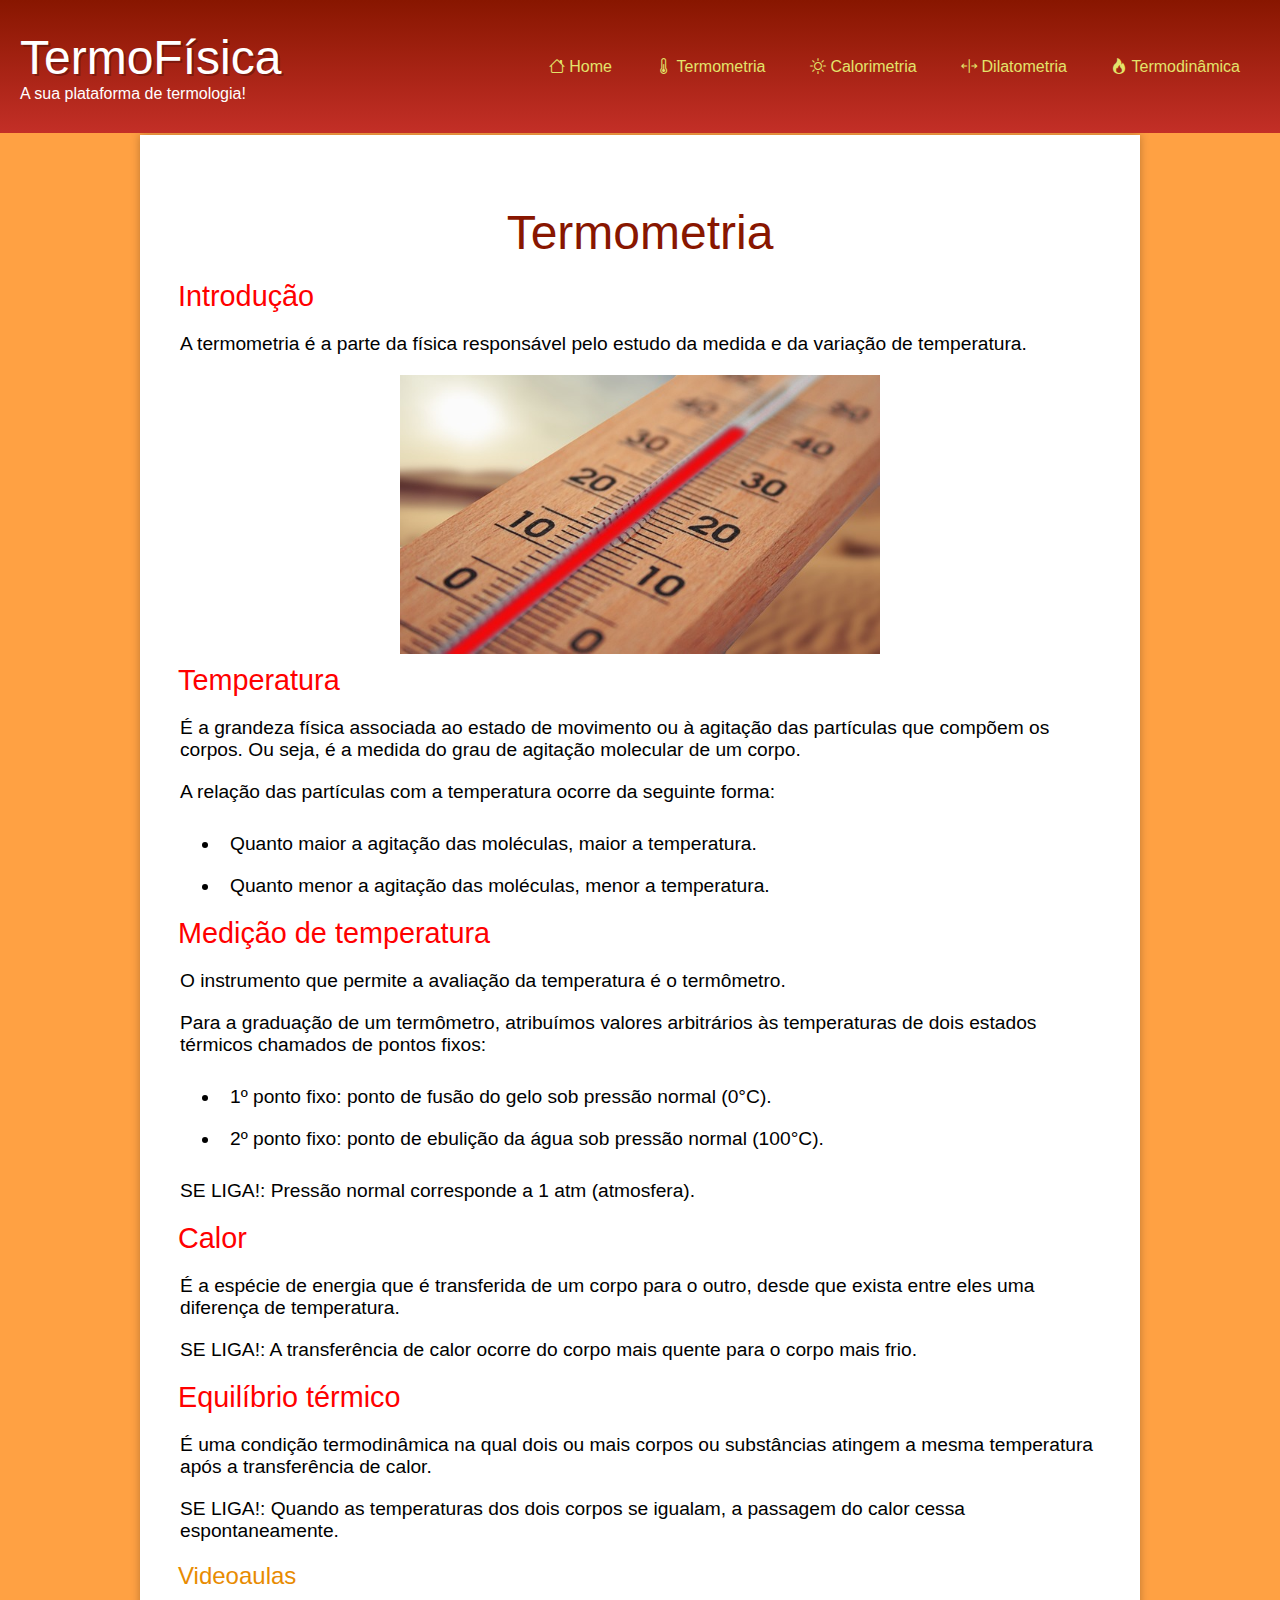
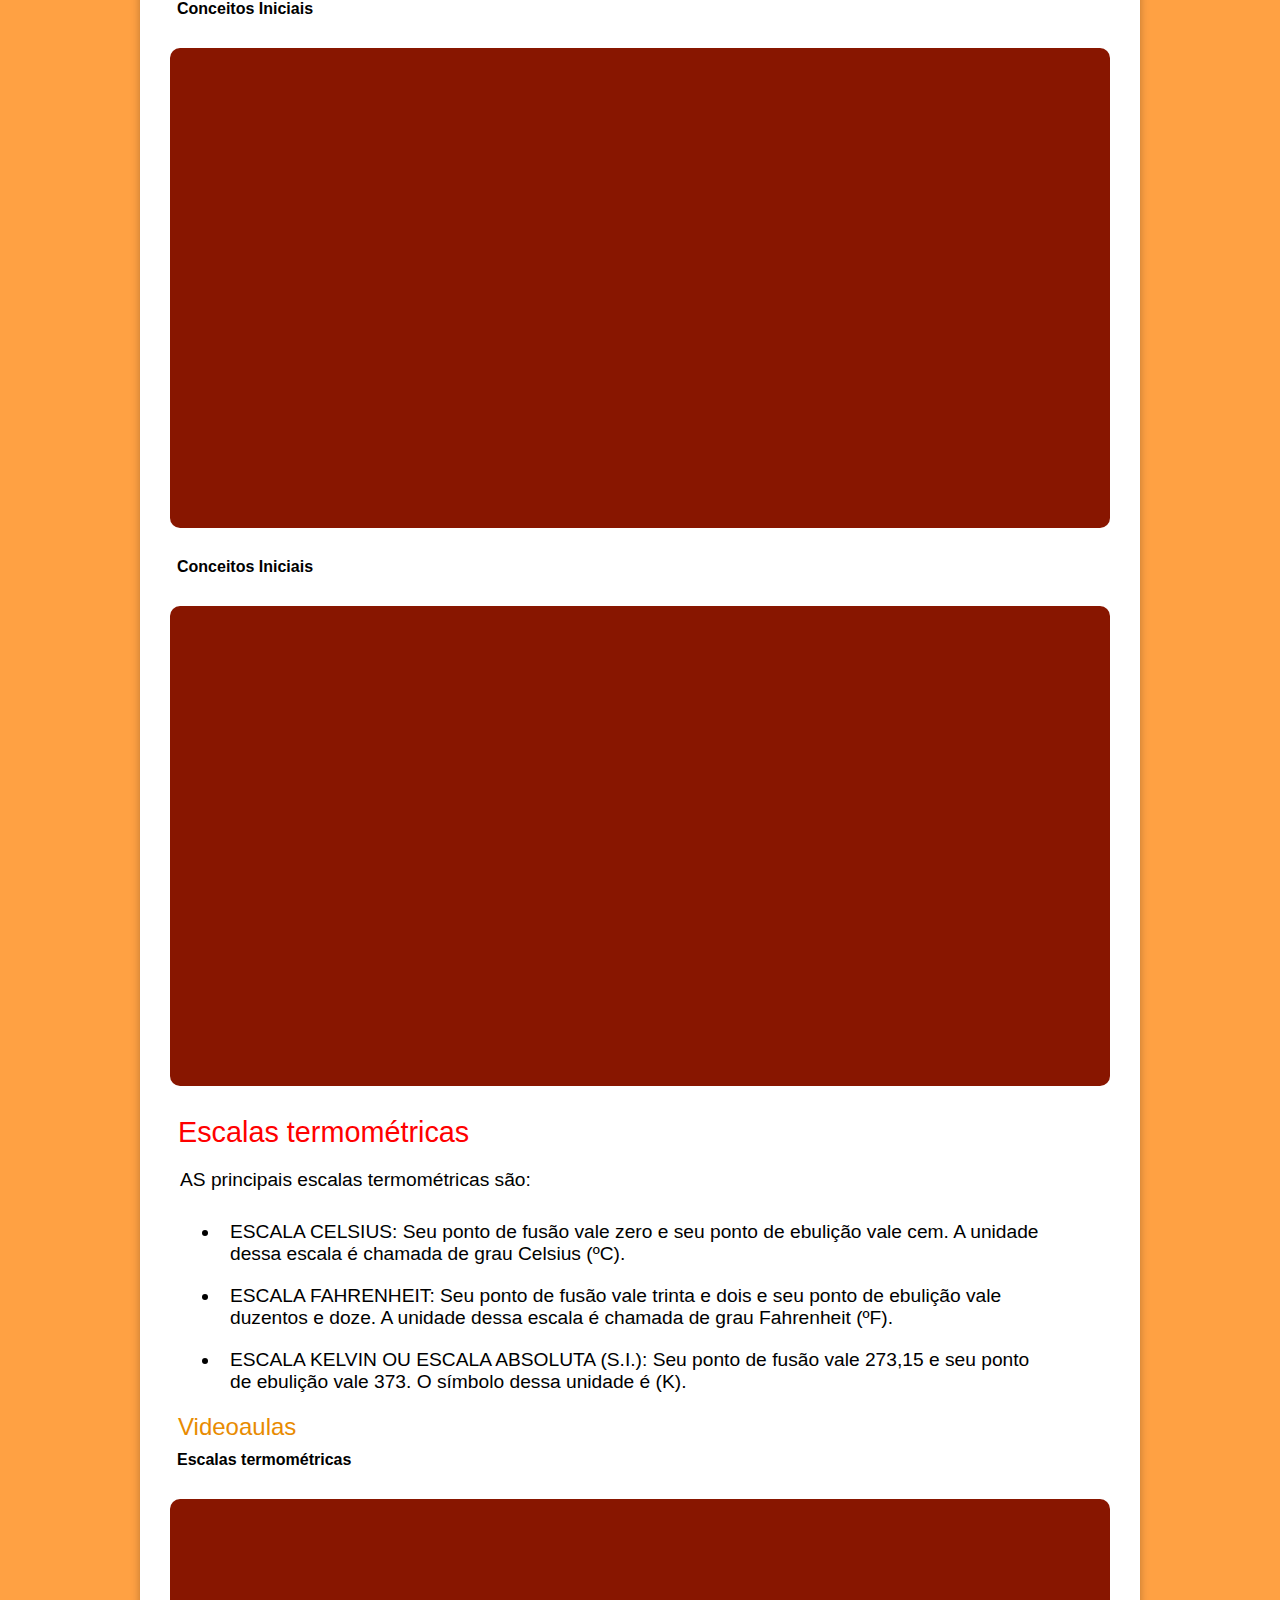
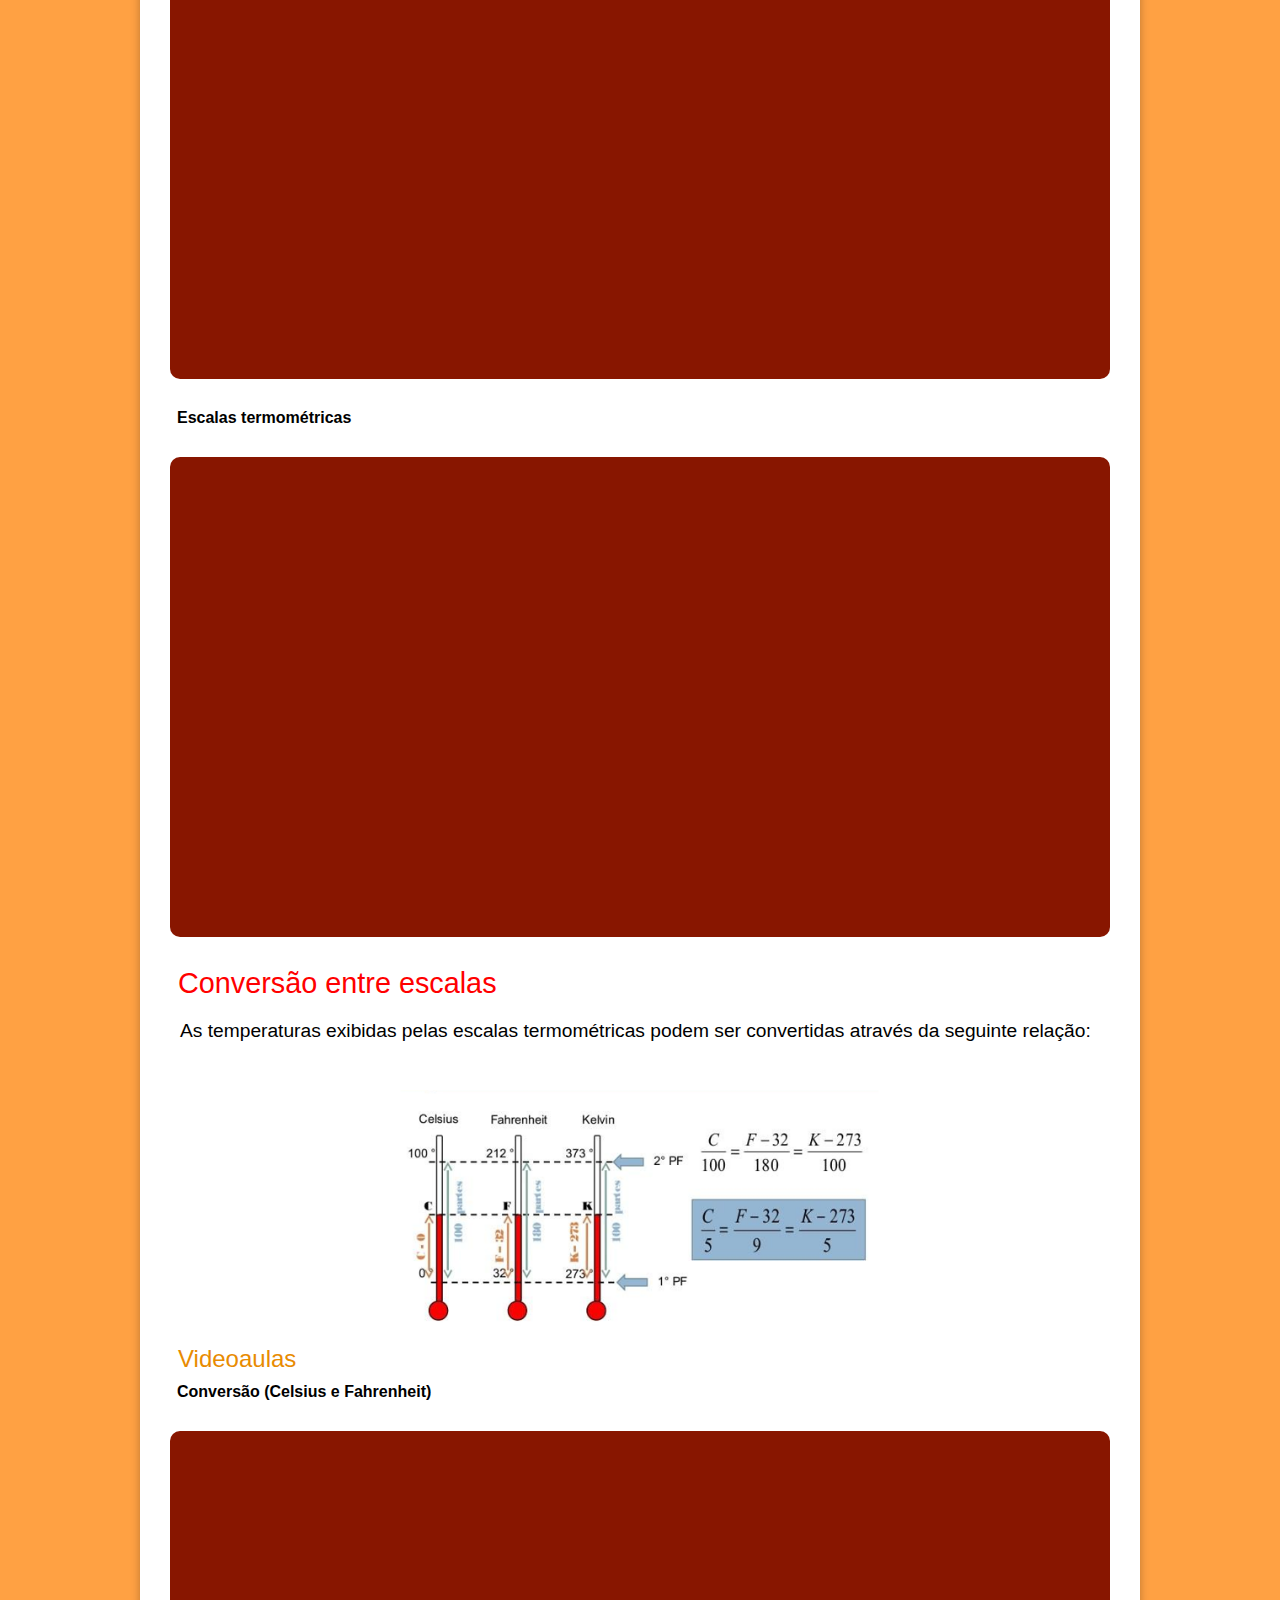
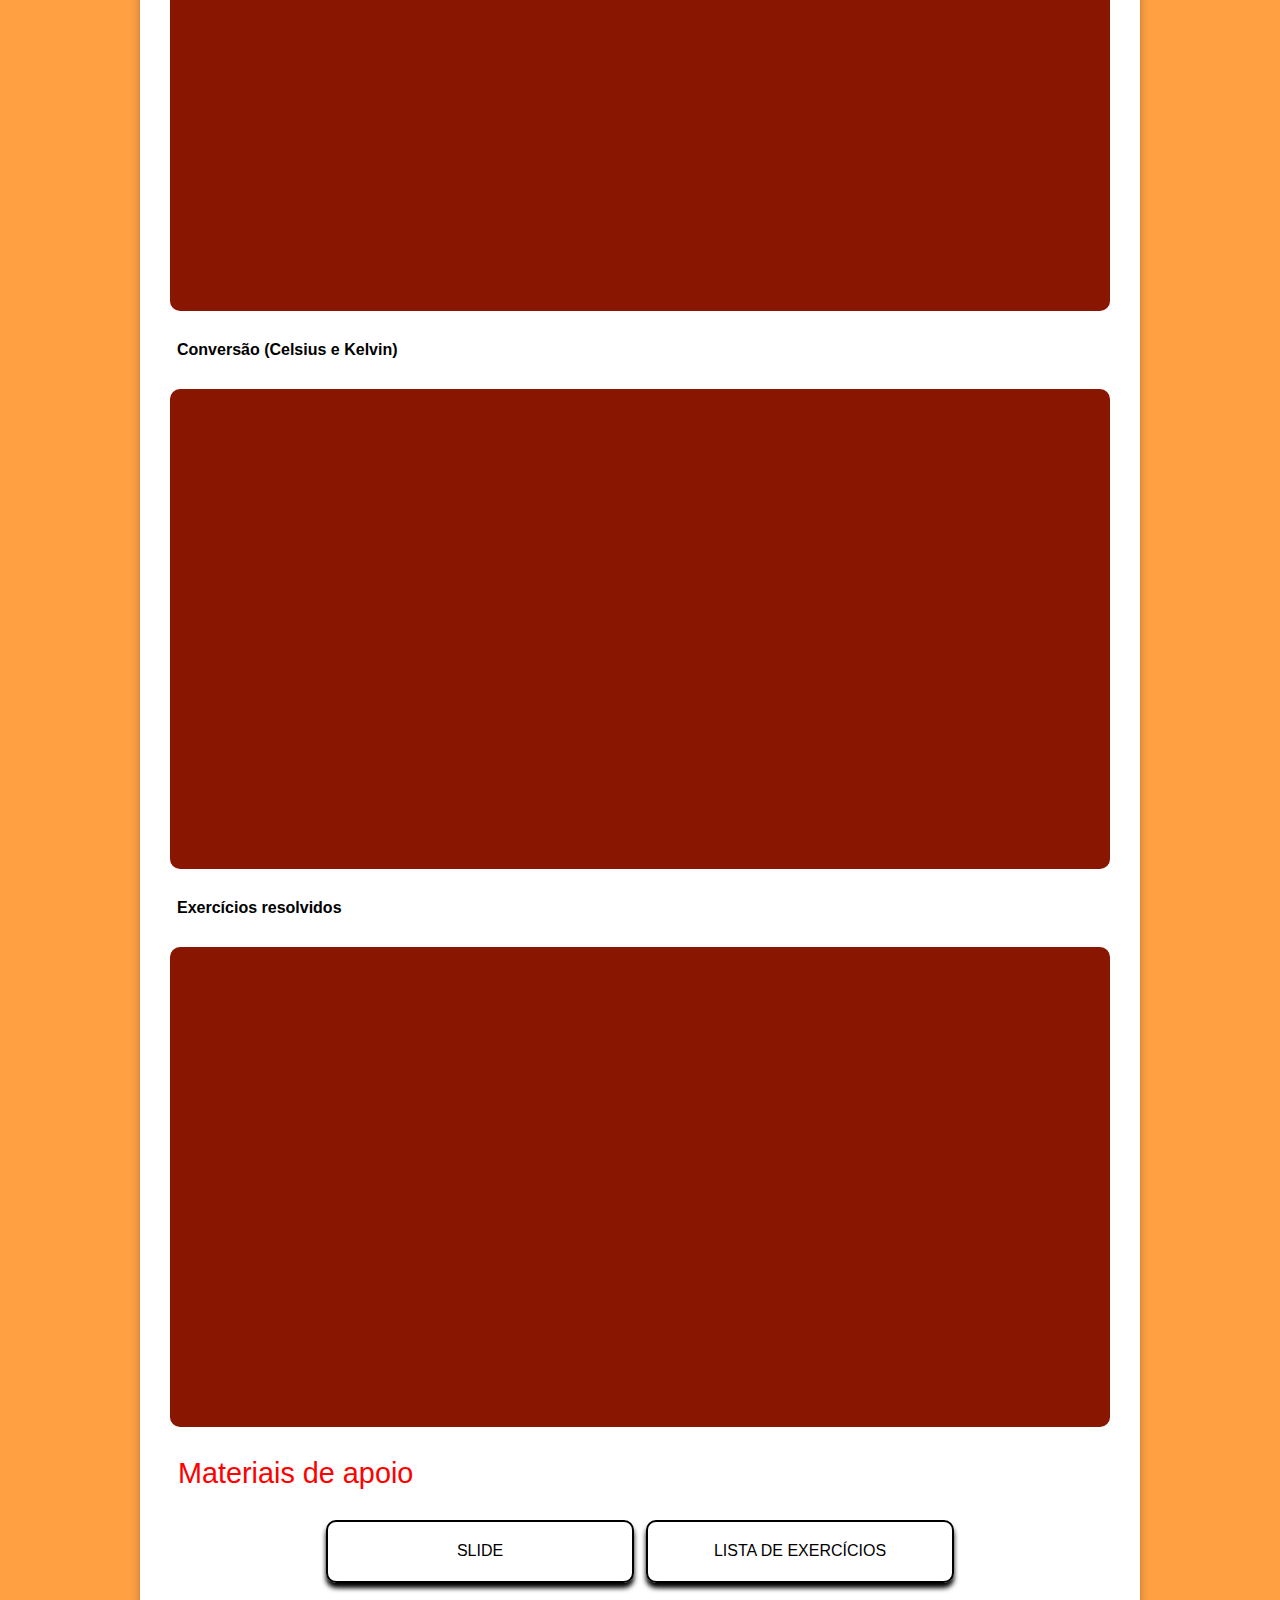
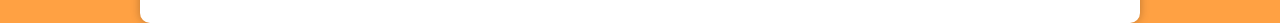
<file: paginas/termometria.html>
<!DOCTYPE html>
<html lang="pt-br">
<head>
    <meta charset="UTF-8">
    <meta name="viewport" content="width=device-width, initial-scale=1.0">
    <title>TermoFísica - Termometria</title>
    <link rel="stylesheet" href="../estilo/estilos.css">
    <link rel="stylesheet" href="../estilo/medias.css">
    <link rel="shortcut icon" href="../imagens/TermoFísica-Logo.png" type="image/x-icon">

    <link rel="stylesheet" href="https://cdn.jsdelivr.net/npm/bootstrap-icons@1.11.3/font/bootstrap-icons.min.css">
</head>
<body>
    <nav class="menuBar">
        <div>
            <h1>TermoFísica</h1>
            <p>A sua plataforma de termologia!</p>
        </div>
        <button class="btn-menu">Menu <span class="hamburguer"></span></button>
        <div class="options">
            <a href="../index.html">
                <span class="icon"><i class="bi bi-house"></i></i></span>
                <span class="txt-link">Home</span>
            </a>
    
            <a href="termometria.html">
                <span class="icon"><i class="bi bi-thermometer-half"></i></span>
                <span class="txt-link">Termometria</span>
            </a>
    
            <a href="calorimetria.html">
                <span class="icon"><i class="bi bi-sun"></i></i></span>
                <span class="txt-link">Calorimetria</span>
            </a>
            
            <a href="dilatometria.html">
                <span class="icon"><i class="bi bi-arrows-expand-vertical"></i></span>
                <span class="txt-link">Dilatometria</span>
            </a>
            
            <a href="termodinamica.html">
                <span class="icon"><i class="bi bi-fire"></i></i></span>
                <span class="txt-link">Termodinâmica</span>
            </a>
        </div>
    </nav>

    <div class="espaçamento"></div>

    <main>
        <article>
            <h1>Termometria</h1>
            <h2 >Introdução</h2>
            <p>A termometria é a parte da física responsável pelo estudo da medida e da variação de temperatura.</p>
            <img src="../imagens/termometria/termometro.jpg" alt="Imagem de um termômetro">
            <h2>Temperatura</h2>
            <p>É a grandeza física associada ao estado de movimento ou à agitação das partículas que compõem os corpos. Ou seja, é a medida do grau de agitação molecular de um corpo.</p>
            <p>A relação das partículas com a temperatura ocorre da seguinte forma:</p>
            <ul>
                <li>Quanto maior a agitação das moléculas, maior a temperatura.</li>
                <li>Quanto menor a agitação das moléculas, menor a temperatura.</li>
            </ul>
            <h2>Medição de temperatura</h2>
            <p>O instrumento que permite a avaliação da temperatura é o termômetro.</p>
            <p>Para a graduação de um termômetro, atribuímos valores arbitrários às temperaturas de dois estados térmicos chamados de pontos fixos:</p>
            <ul>
                <li>1º ponto fixo: ponto de fusão do gelo sob pressão normal (0°C).</li>
                <li>2º ponto fixo: ponto de ebulição da água sob pressão normal (100°C).</li>
            </ul>
            <p>SE LIGA!: Pressão normal corresponde a 1 atm (atmosfera).</p>
            <h2>Calor</h2>
            <p>É a espécie de energia que é transferida de um corpo para o outro, desde que exista entre eles uma diferença de temperatura.</p>
            <p>SE LIGA!: A transferência de calor ocorre do corpo mais quente para o corpo mais frio.</p>
            <h2>Equilíbrio térmico</h2>
            <p>É uma condição termodinâmica na qual dois ou mais corpos ou substâncias atingem a mesma temperatura após a transferência de calor.</p>
            <p>SE LIGA!: Quando as temperaturas dos dois corpos se igualam, a passagem do calor cessa espontaneamente.</p>
            <h3>Videoaulas</h3>
            <h4>Conceitos Iniciais</h4>

            <div class="video"><iframe src="https://www.youtube.com/embed/nLn5BxL4Cn4?si=fweusreR0LQc2LmJ" title="YouTube video player" frameborder="0" allow="accelerometer; autoplay; clipboard-write; encrypted-media; gyroscope; picture-in-picture; web-share" referrerpolicy="strict-origin-when-cross-origin" allowfullscreen></iframe>
            </div>

            <h4>Conceitos Iniciais</h4>
            <div class="video"><iframe width="560" height="315" src="https://www.youtube.com/embed/QUvmXOY2WvI?si=onKY3K6pJAzKnfoM" title="YouTube video player" frameborder="0" allow="accelerometer; autoplay; clipboard-write; encrypted-media; gyroscope; picture-in-picture; web-share" referrerpolicy="strict-origin-when-cross-origin" allowfullscreen></iframe></div>
            
            <h2>Escalas termométricas</h2>
            <p>AS principais escalas termométricas são:</p>
            <ul>
                <li>ESCALA CELSIUS: Seu ponto de fusão vale zero e seu ponto de ebulição vale cem. A unidade dessa escala é chamada de grau Celsius (ºC).</li>
                <li>ESCALA FAHRENHEIT: Seu ponto de fusão vale trinta e dois e seu ponto de ebulição vale duzentos e doze. A unidade dessa escala é chamada de grau Fahrenheit (ºF).</li>
                <li>ESCALA KELVIN OU ESCALA ABSOLUTA (S.I.): Seu ponto de fusão vale 273,15 e seu ponto de ebulição vale 373. O símbolo dessa unidade é (K).
                </li>
            </ul>
            <h3>Videoaulas</h3>
            <h4>Escalas termométricas</h4>
            <div class="video"><iframe width="560" height="315" src="https://www.youtube.com/embed/7fPfV_jaWbY?si=Iw-t3rECY5gx7DUH" title="YouTube video player" frameborder="0" allow="accelerometer; autoplay; clipboard-write; encrypted-media; gyroscope; picture-in-picture; web-share" referrerpolicy="strict-origin-when-cross-origin" allowfullscreen></iframe></div>

            <h4>Escalas termométricas</h4>
            <div class="video"><iframe width="560" height="315" src="https://www.youtube.com/embed/6H5OOCTdPeo?si=sWmK9ZYmQjrA7nc0" title="YouTube video player" frameborder="0" allow="accelerometer; autoplay; clipboard-write; encrypted-media; gyroscope; picture-in-picture; web-share" referrerpolicy="strict-origin-when-cross-origin" allowfullscreen></iframe></div>
            <h2>Conversão entre escalas</h2>
            <p>As temperaturas exibidas pelas escalas termométricas podem ser convertidas através da seguinte relação:</p><br>
            <img src="../imagens/termometria/CONVERSAO.png" alt="relação de conversão entre as escalas">
            <h3>Videoaulas</h3>
            <h4>Conversão (Celsius e Fahrenheit)</h4>
            <div class="video"><iframe width="560" height="315" src="https://www.youtube.com/embed/Tcdm_EG76jA?si=e6wY2oYZ-st_Ek0j" title="YouTube video player" frameborder="0" allow="accelerometer; autoplay; clipboard-write; encrypted-media; gyroscope; picture-in-picture; web-share" referrerpolicy="strict-origin-when-cross-origin" allowfullscreen></iframe></div>
            <h4>Conversão (Celsius e Kelvin)</h4>
            <div class="video"><iframe width="560" height="315" src="https://www.youtube.com/embed/dNgjnYTNXBg?si=6ZFol2r6rPN4vidi" title="YouTube video player" frameborder="0" allow="accelerometer; autoplay; clipboard-write; encrypted-media; gyroscope; picture-in-picture; web-share" referrerpolicy="strict-origin-when-cross-origin" allowfullscreen></iframe></div>
            <h4>Exercícios resolvidos</h4>
            <div class="video"><iframe width="560" height="315" src="https://www.youtube.com/embed/5GL2gry2ozo?si=kIoP5qJppNbHrhDs" title="YouTube video player" frameborder="0" allow="accelerometer; autoplay; clipboard-write; encrypted-media; gyroscope; picture-in-picture; web-share" referrerpolicy="strict-origin-when-cross-origin" allowfullscreen></iframe></div>
            
            <h2>Materiais de apoio</h2>
            <div  class="materiais" style="text-align: center; width: 50vw; margin: auto;">
                <a href="https://drive.google.com/drive/u/1/folders/1UgL2ZpgLZ2ejG32qPXFYPwOV0lHSYgou"><div class="botao">SLIDE</div></a>
                <a href="https://drive.google.com/drive/u/1/folders/1Z7sd71QIYxnN5xI0RKW-ncohNoE6YbSB"><div class="botao">LISTA DE EXERCÍCIOS</div></a>
            </div>
        </article>
    </main>
    
</body>
</html>
</file>
<file: estilo/estilos.css>
@charset "UTF-8";


:root{
    --cor1: rgb(255, 161, 67);
    --cor2: #d6873c;
    --cor3: #D8572A;
    --cor4: #C32F27;
    --cor5: #881600;
    --cor6: #E3E36A; 
}

*{
    padding: 0;
    margin: 0;
    box-sizing: border-box;
}

html{
    scroll-behavior: smooth;
}

body{
    background-color: var(--cor1);
    /*overflow-x: hidden; -> Para resolver o excesso de conteúdo na horizontal*/
    font-family: 'Franklin Gothic Medium', 'Arial Narrow', Arial, sans-serif;
}

/*BARRA DE MENU SUPERIOR*/
.menuBar{
    display: flex;
    padding-bottom: 20px;
    width: 100%;
    position: fixed;
    justify-content: space-between;
    align-items: center;
    background-image: linear-gradient(to bottom, var(--cor5), var(--cor4));
    z-index: 2; /*Acrescentei isso devido aos videos que ficavam sobrepostos*/
    padding: 20px 0;
}

.menuBar.index{
    background-image: none;
}

.menuBar div{
    /*removi largura maxima e minima para fins didáticos*/
    justify-content: space-around;
    margin: 10px 20px;
} 
.menuBar div > a{
    color: var(--cor6);
    padding: 20px;
    border-radius: 5px;
    text-decoration: none;
    font-size: 1.3em;
    transition-duration: 0.5s;

}

.menuBar div > a:hover{
    background-color:var(--cor5);
    color: rgb(201, 201, 2);
}

.menuBar h1{
    color: white;
    font-size: 4em;
    font-weight: normal;
    text-shadow: 2px 2px 0px rgba(0, 0, 0, 0.26);
}

.menuBar p{
    font-size: 1.2em;
    color: white;
}

.btn-menu {display: none;} /*Botão para menu mobile*/

/*INDEX*/
section{
    height: 100vh;
    width: 100%;
    background-image: linear-gradient(to bottom, var(--cor2), var(--cor3));
    align-items: center;
    justify-content: center;
}

#home {display: flex;}

section article{
    padding-top: 5%;
    text-align: center;
}

section article h1{
    color: var(--cor6);
    font-size: 4em;
    font-weight: normal;
    margin-bottom: 20px;
    text-shadow: 2px 2px 0px rgba(0, 0, 0, 0.26);
}

section article p {
    font-size: 1.3em;
    color: white;
    padding: 10px 0;
    margin: auto; 
}

section div{
    height: 60%;
    width: 80%;
    margin: auto;
    display: flex;
    align-items: center;
    justify-content: center;
}

section:nth-of-type(1){
    background-image: url(../imagens/chaleira.jpg);
    background-attachment: fixed;
    background-repeat: no-repeat;
    background-size: cover;
    background-position: center;
}

section:nth-of-type(3){
    background-image: url(../imagens/fogueira.jpg);
    background-attachment: fixed;
    background-repeat: no-repeat;
    background-size: cover;
    background-position: center;
}

section:nth-of-type(5){
    background-image: url(../imagens/predio.jpg);
    background-attachment: fixed;
    background-repeat: no-repeat;
    background-size: cover;
    background-position: center;
}

section div ul {
    font-size: 2.4em;
    margin: 10px;
    color: white;
    text-decoration: none;
}

section div ul li a {
    font-size: 0.8em;
    margin: 10px;
    color: white;
    text-decoration: none; 
}

section div ul li a:hover {color: var(--cor6); transition: all 0.4s ease-in-out;}

.espaçamento {height: 15vh;}

/*INDEX: O que é termologia*/
.oQueE{
    display: flex;
    padding-bottom: 10%;
    width: 80%;
    margin: auto;
}

.oQueE div{
    width: 50%;
    flex-direction: column;
    height: auto;
    text-align: left;
}

.oQueE div img{
    width: 90%;
}
/*INDEX: Conceitos importantes*/
#conceitos{height: auto;}

#conceitos article{
    padding: 5% 0;
    display: flex;
    flex-direction: column;
    height: 100%;
    width: 100%;
    align-items: center;
}

#conceitos article h2{
    color: #D8572A;
    font-size: 36px;
    font-weight: normal;
    text-align: left;
    margin: 0 0 10px;
}

#conceitos article p{
    font-size: 28px;
    text-align: left;
    margin: 0 0 10px;
}

/*INDEX: Áreas da termologia*/
#vertentes{height: auto;}

.areas{
    display: flex;
    margin: 0 auto;
    padding-bottom: 10%;
    flex-wrap: wrap;
}

.areas a{
    text-decoration: none;
    flex: 1 1 20%;
    max-width: 45%;
    max-height: 35%;
    padding: 20px;
    transition: 0.4s ease-in-out;
}

.areas a:hover{
    transform: scale(1.1);
    transition: all 0.4s ease-in-out;   
}

.areas a div{
    display: block;
    text-align: center;
    width: 100%;
    height: 100%;
}

.areas div h3{
    color: var(--cor6);
    font-size: 2.8em;
    padding: 15px
}

.areas div img{
    padding: 0;
    margin: 0;
    background-size: cover;
    height: 50%;
    width: 90%;
    box-shadow: 0px 4px 10px rgba(0, 0, 0, 0.8);
    border-radius: 15px;
}

.areas div p{
    margin-top: 30px;
    color: white;
    font-size: 1.3em;
    padding: 15px;
}

/*INDEX: Sobre a plataforma*/

.coluna1{
    display: block;
    text-align: center;
    align-content: center;
}

.coluna1, .coluna2 {
    padding: 0 2rem;
    font-size: 2em;
    align-content: center;
    height: auto;
}

.coluna1 .galeria {
    display: block;
    width: 60%;
    background-color: rgb(255, 255, 255);
    overflow: hidden;
    padding: 0;
}

.coluna1 .galeria .fotos {
    width: 400%;
    height: 100%;
    background-size: cover;
    animation-name: animacao;
    animation-duration: 20s;
    animation-iteration-count: infinite;
    padding: 0;
}

.coluna1 .galeria .fotos img {
    width: 25%;
}

.coluna2 {
    display: flex;
    flex-direction: column;
    color: white;
    font-size: 24px;
    background-color: rgba(0, 0, 0, 0.438);
    padding: 20px 20px;
}

@keyframes animacao {
    0% { margin-left: 0; }
    20% { margin-left: 0; }
    25% { margin-left: -100%; }
    45% { margin-left: -100%; }
    50% { margin-left: -200%; }
    70% { margin-left: -200%; }
    75% { margin-left: -300%; }
    95% { margin-left: -300%; }
    100% { margin-left: -400%; }
}

footer{
    background-color: var(--cor5);
    color: white;
    font-size: 1.2em;
    padding: 30px;
    text-align: center;
    align-items: center;
    width: 100%;
}

/*INDEX: Formulário*/
#Form {height: auto; padding: 30px;}

#Form > div{ 
    height: 40vh;
    width: 80vw;
}

#Form div form{}

#Form div form .colunas{ display: flex;}

#Form div form .colunaA{display: block; text-align: right}

#Form div form .colunaB{justify-content: start;}

#Form input{
    color: #000;
    font-family: 'Franklin Gothic Medium', 'Arial Narrow', Arial, sans-serif;
    width: 30vw;
    height: 8vh;
    padding: 20px;
    border-radius: 5px;
    margin: 0 0 5px 0;
}

#Form .boton {
    width: 30vw;
    margin: 5px 0 0 5px;
    background-color: #881600;
    color: white;
    transition: 0.3s ease-in-out;
}

#Form .boton:hover{
    width: 30.5vw;
    height: 8.5vh;
    background-color: #aa2e2e;
    transition: 0.3s ease-in-out;
}

#Form textarea{
    color: #000;
    font-family: 'Franklin Gothic Medium', 'Arial Narrow', Arial, sans-serif;
    border-width: 2px;
    height: 25vh;
    width: 30vw;
    padding: 20px;
    border-radius: 5px;
    margin: 0 0 5px 5px;
}    
/*PÁGINAS SECUNDÁRIAS*/
main{
    min-width: 300px;
    max-width: 1000px;
    top: 15vh;
    margin: auto;
    padding: 20px;
    padding-top: 60px;
    background-color: white;
    box-shadow: 0px 0px 10px rgba(0, 0, 0, 0.267);
    border-bottom-left-radius: 10px;
    border-bottom-right-radius: 10px;
    z-index: 1;
}

main article img{
    display: block;
    margin: 10px auto;
    width: 50%;
    height: 5%;
}

main .calculo{text-align: center;}

main b{
    color:#000;
    font-size: 1.3em;
    margin: 0 10px;
}

main article p{
    margin: 20px 20px;
    font-size: 1.2em
}

main article h1{
    color: var(--cor5);
    font-weight: normal;
    font-size: 3em;
    text-align: center;
    padding: 10px 10px;
}

main article h2{
    color: #ff0000;
    font-size: 1.8em;
    font-weight: normal;
    text-indent: 8px;
    margin: 10px;
}

main article h3{
    color:#e88b01;
    font-size: 1.5em;
    font-weight: normal;
    text-indent: 8px;
    margin: 10px;
}

main article h4{
    text-indent: 17px;
}

main strong{
    background-color: #aa2e2e;
    padding: 0 10px;
    color: rgb(255, 255, 3);
    font-weight: bolder;
}

main article > ul{
    list-style-position: inside;
    margin: 0 60px;
    font-size: 1.2em;
    list-style: disc;
}

main article ul li{
    padding: 10px;
}

main img{
    width: 100%;
    height: 400px;
}

div.video{
    background-color: var(--cor5);
    border-radius: 10px;
    margin: 30px 10px;
    padding-bottom: 50%;
    position: relative;
}

div.video >iframe{
    position: absolute;
    top: 5%;
    left: 5%;
    width: 90%;
    height: 90%;
}

.materiais{
    display: flex;
    justify-content: space-around;
}
.materiais a{
    text-decoration: none;
}

.materiais .botao{
    color: rgb(0, 0, 0);
    text-align: center;
    background-color: transparent;
    border: 2px solid black;
    border-radius: 10px;
    width:24vw;
    height: 7vh;
    padding: 20px;
    margin: 20px 0;
    transition: 0.3s ease-in-out;
    box-shadow: 0 5px 5px #000;
    font-size: 1.5rem;
}

.materiais .botao:hover{
    width: 25vw;
    height: 8vh;
    transition: 0.3s ease-in-out;
}
</file>
<file: estilo/medias.css>
@media (max-width: 1680px){
    .areas a{
        text-decoration: none;
        flex: 1 1 45%;
        max-width: 45%;
        max-height: 35%;
        padding: 20px;
        transition: 0.4s ease-in-out;
    }

}

@media (max-width: 1310px){

    .menuBar div{
        margin: 10px 20px;
    } 
    .menuBar div > a{
        font-size: 1em;
    }

    .menuBar h1{
        color: white;
        font-size: 3em;
        text-shadow: 2px 2px 0px rgba(0, 0, 0, 0.26);
    }

    .menuBar p{font-size: 1em;}

    .oQueE{
        flex-direction: column-reverse;
        justify-content: center;
    }
    
    .oQueE div{
        justify-content: center;
        padding: 2rem 0;
        width: 100%;
        margin: 0;
        text-align: justify;
    }

    .areas a{
        flex: 1 1 400px;
    }

    #definição {height: auto;}

    #conceitos{height: auto;}
    #conceitos article{padding-top: 5%;}
    
    #Sobre{height: auto;}
    
    #Sobre div{
        flex-direction: column;
        justify-content: center;
        text-align: center;
        padding: 5% 0;
    }
    
    
    .coluna2 p{
        padding: 20px;
        text-align: justify;
    }
    
    .materiais a .botao{
        font-size: 1rem;
    }
    
}

@media (max-width: 1070px){
    
    .menuBar.index{background-image: linear-gradient(to bottom, var(--cor5), var(--cor4));padding: 20px 0;}
    .menuBar h1{color: white; font-size: 2em;text-shadow: 2px 2px 0px rgba(0, 0, 0, 0.26);}
    .menuBar p{font-size: 1.2rem;}
    
    .menuBar .options {
        z-index: 3;
        display: flex;
        flex-direction: column;
        position: absolute;
        justify-content: start;
        text-align: center;
        margin: 0;
        top: 15vh;
        width: 100%;
        height: 0;
        background-image: linear-gradient(to bottom, var(--cor5), var(--cor4));
        transition: 0.5s;
        visibility: hidden;
        overflow-y: hidden;
    }
    
    .menuBar .options a{font-size: 1.5rem;}
    
    .btn-menu {
        background:none;
        border: none;
        display: flex;
        align-items: center;
        gap: 0.5rem;
        color: white;
        padding-block: 1rem;
        cursor: pointer;
        margin-right: 3%;
    }
    
    .btn-menu:focus-within ~ .options{
        height: 100vh;
        visibility: visible;
        overflow-y: auto;
    }
    
    .hamburguer {
        border-top: 0.2rem solid;
        width: 1.5rem;
    }
    
    .hamburguer::before, .hamburguer::after{
        content: "";
        display: block;
        width: 1.5rem;
        height: 0.2rem;
        background: currentColor;
        margin-top: 0.35rem;
    }
    
    button {font-size: 1.5rem; font-family: 'Franklin Gothic Medium', 'Arial Narrow', Arial, sans-serif;}

}

@media (max-width: 800px){
    
    #home ul{
        font-size: 1.5rem;
    }
    
    #definição{
        height: auto;
    }
    .areas{
        flex-wrap: nowrap;
        flex-direction: column;
    }
    
    .areas a{
        max-width: 100%;
        flex: auto;
    }
    
    .coluna1 .galeria{
        width: 100%;
        height: auto;
    }
    
    #home h1, #definição h1, #conceitos h1, #vertentes h1, #Sobre h1{
        font-size: 2rem;
    }
    
    #home h2, #definição h2, #conceitos h2, #vertentes h2, #Sobre h2{
        font-size: 1.8rem;
    }
    
    #home h3, #definição h3, #conceitos h3, #vertentes h3, #Sobre h3{
        font-size: 1.5rem;
    }
    
    #home p, #definição p, #conceitos p, #vertentes p, #Sobre p{
        font-size: 1rem;
    }
    
    #conceitos article h2{font-size: 32px;}
    #conceitos article p{font-size: 16px;}
    
    .materiais a .botao{
        padding: 10px;
        font-size: 0.8rem;
    }
    
}
</file>
